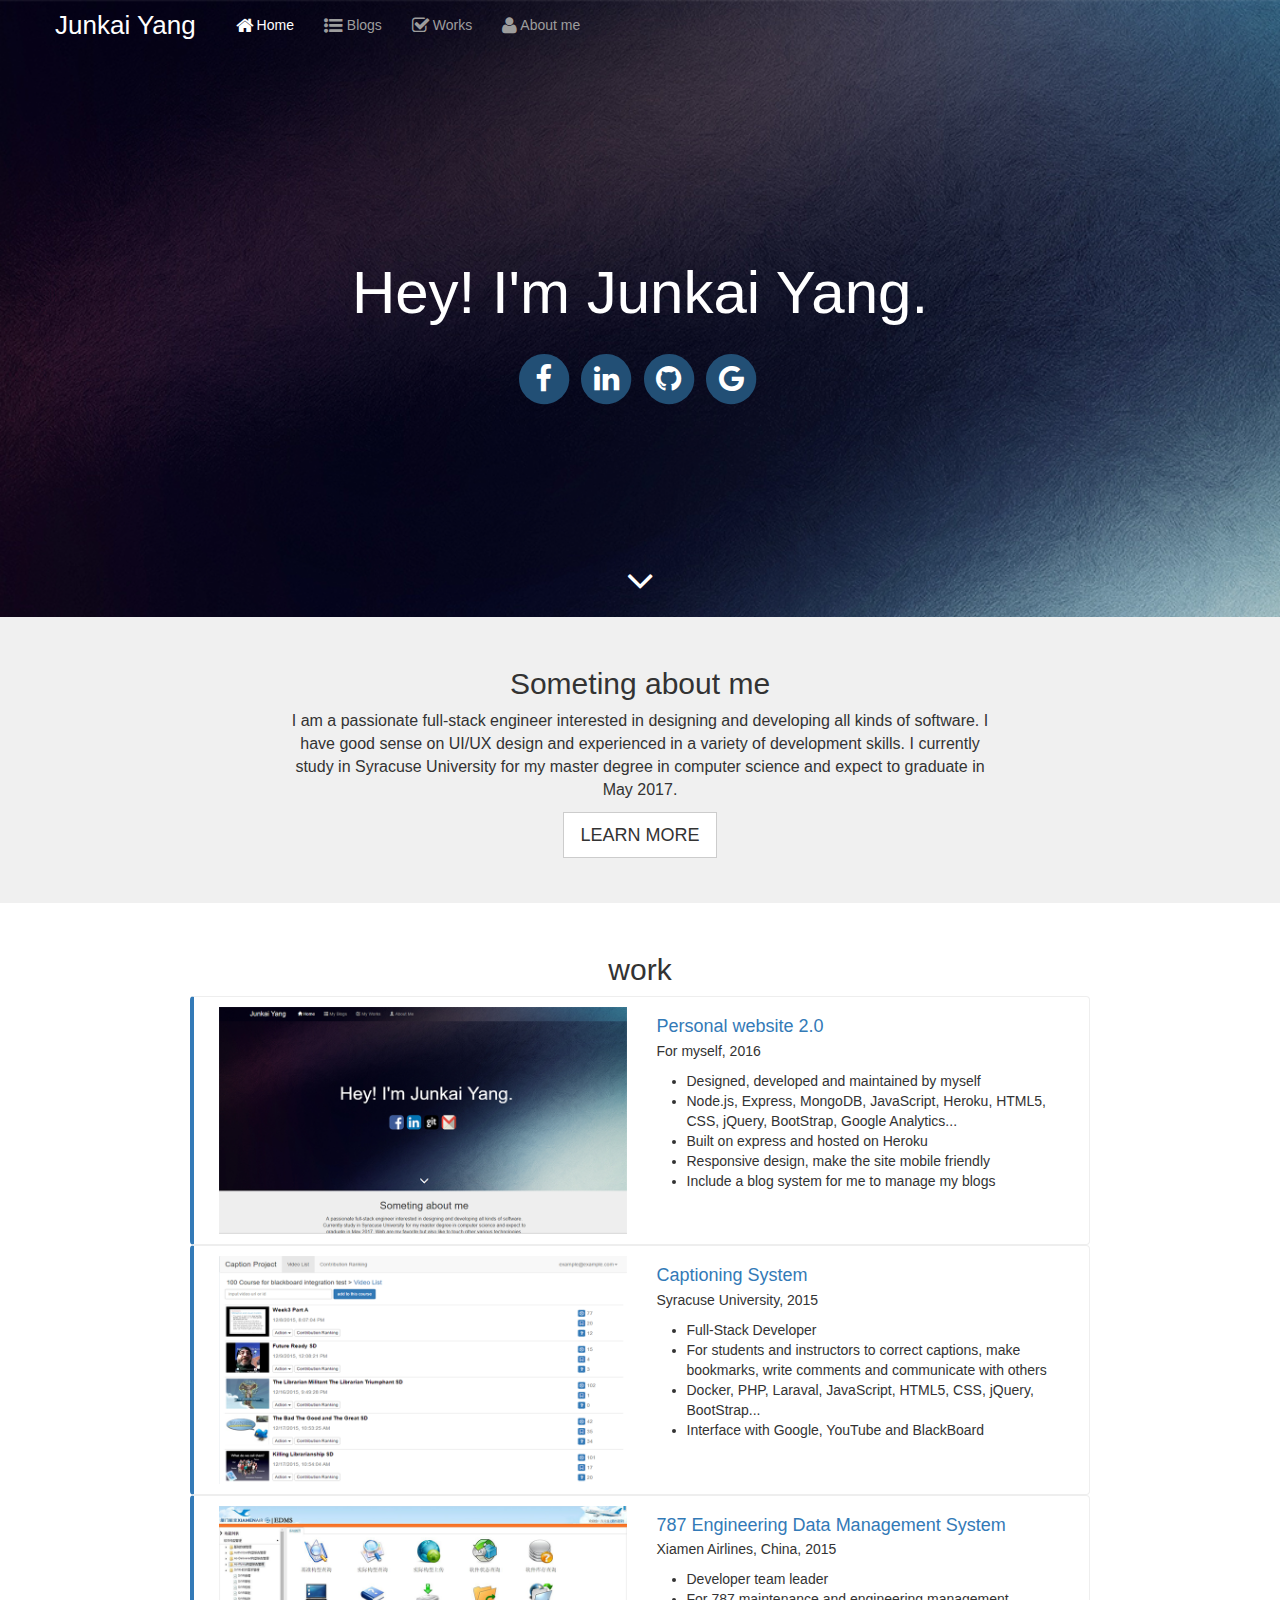
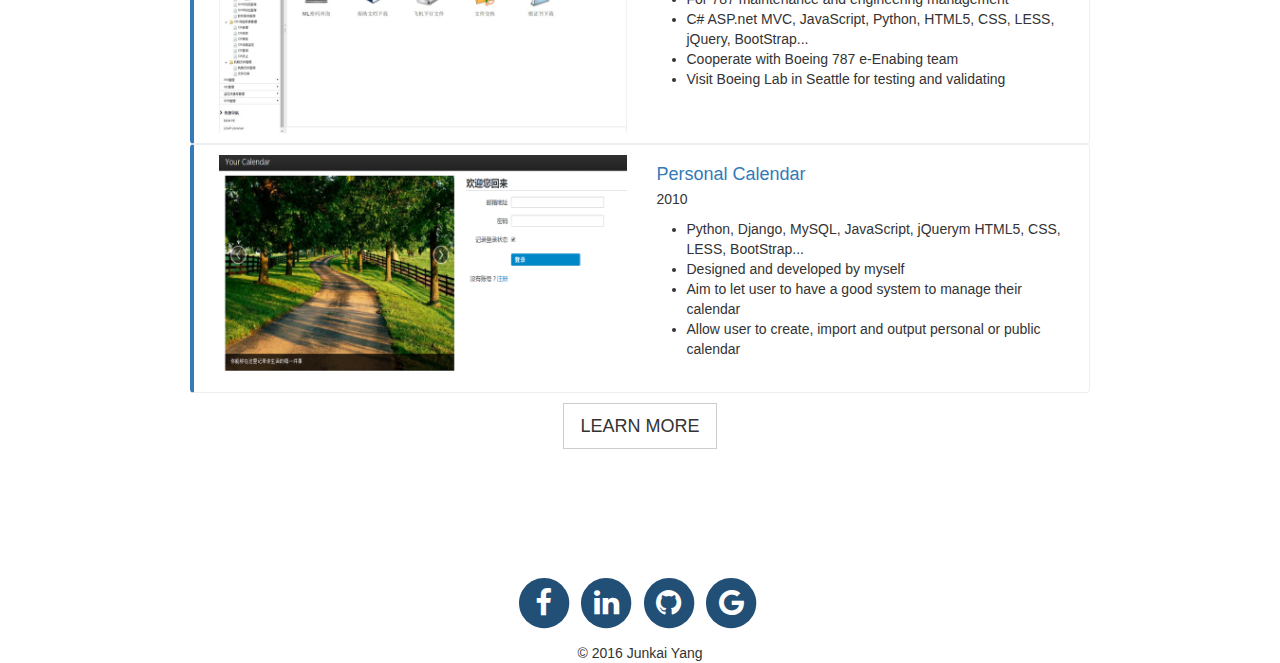
<file: index.html>
<!DOCTYPE HTML>
<html>
<head>
  <meta charset="utf-8">
  
  <title>Junkai Yang</title>
  <meta name="author" content="Junkai Yang">
  
  
  <meta name="viewport" content="width=device-width, initial-scale=1, maximum-scale=1">

  
  <meta property="og:site_name" content="Junkai Yang"/>

  
    <meta property="og:image" content="undefined"/>
  

  <link href="/favicon.png" rel="icon">
  <link rel="alternate" href="/atom.xml" title="Junkai Yang" type="application/atom+xml">
  <link rel="stylesheet" href="/css/style.css" media="screen" type="text/css">

  <link rel="stylesheet" href="/css/font-awesome.min.css" media="screen" type="text/css">
  <link rel="stylesheet" href="/bootstrap-3.3.6-dist/css/bootstrap.min.css" media="screen" type="text/css">

  <!--[if lt IE 9]><script src="//html5shiv.googlecode.com/svn/trunk/html5.js"></script><![endif]-->
  

</head>


<body>
  <header id="header">
    <nav id="top-nav" class="navbar navbar-default navbar-inverse">
    <div class="container-fluid inner">
        <div class="navbar-header">
            <button type="button" data-toggle="collapse" data-target="#top-nav-items" class="navbar-toggle collapsed"><span class="sr-only"></span><span class="icon-bar"></span><span class="icon-bar"></span><span class="icon-bar"></span>
            </button><a href="#" class="navbar-brand">Junkai Yang</a>
        </div>
        <div id="top-nav-items" class="collapse navbar-collapse">
            <ul class="nav navbar-nav">
                
                  
                  <li class="active" >
                    <a href="/">
                    <i class="fa fa-lg fa-home "></i>
                    Home
                    </a>
                  </li>
                
                  
                  <li class="" >
                    <a href="/blogs">
                    <i class="fa fa-lg fa-list-ul "></i>
                    Blogs
                    </a>
                  </li>
                
                  
                  <li class="" >
                    <a href="/works">
                    <i class="fa fa-lg fa-check-square-o "></i>
                    Works
                    </a>
                  </li>
                
                  
                  <li class="" >
                    <a href="/about">
                    <i class="fa fa-lg fa-user "></i>
                    About me
                    </a>
                  </li>
                
            </ul>
        </div>
    </div>
</nav>
    
    <div id="contact-info-wrapper">
      <p id="my-name">Hey! I'm Junkai Yang.</p>
      
      <div id="social-wrapper">
        <ul class="social list-inline">
    <li>
    <a href="https://www.facebook.com/profile.php?id=100003043347203&fref=nf&pnref=story" target="_blank">
        <span class="icon-wrapper fa-stack fa-lg">
            <i class="fa fa-circle fa-stack-2x"></i>
            <i class="fa fa-facebook fa-stack-1x fa-inverse"></i>
        </span>
    </a>
    </li>
    <li>
    <a href="https://www.linkedin.com/in/junkai-yang-51468b73" target="_blank">
        <span class="icon-wrapper fa-stack fa-lg">
            <i class="fa fa-circle fa-stack-2x"></i>
            <i class="fa fa-linkedin fa-stack-1x fa-inverse"></i>
        </span>
    </a>
    </li>

    <li>
    <a href="https://github.com/cyfloel0516" target="_blank">
        <span class="icon-wrapper fa-stack fa-lg">
            <i class="fa fa-circle fa-stack-2x"></i>
            <i class="fa fa-github fa-stack-1x fa-inverse"></i>
        </span>
    </a>
    </li>

    <li>
    <a href="mailto:cyfloel0516@gmail.com" target="_blank">
        <span class="icon-wrapper fa-stack fa-lg">
            <i class="fa fa-circle fa-stack-2x"></i>
            <i class="fa fa-google fa-stack-1x fa-inverse"></i>
        </span>
    </a>
    </li>
</ul>
      </div>
    
      <div id="more-wrapper">
        <i class="fa fa-angle-down" aria-hidden="true"></i>
      </div>
    </div>
  </header>

  <div id="intro-container" class="block-container block-container-gray">
    <div class="inner">
      <div class="content-wrapper">
          <h2 class="content-title">Someting about me</h2>
          <p class="content-text">
          I am a passionate full-stack engineer interested in designing and developing all kinds of software. I have good sense on UI/UX design and experienced in a variety of development skills. I currently study in Syracuse University for my master degree in computer science and expect to graduate in May 2017.
          </p>
          <div class="content-learn-more">
            <a href="/aboutme" class="btn btn-default btn-lg">LEARN MORE</a>
          </div>
        </div>
    </div>
  </div>

  <div id="work-container" class="block-container">
    <div  class="inner">
    <div class="content-wrapper">
        <h2 class="content-title">work</h2>
        <div class="work-wrapper">
           
            
              <div class="work row">
    <div class="work-image-wrapper col-md-6"><img src="/works/images/personal_website_2_screenshot.png" class="work-image">
        <a href="/works/personal_website_2.html" class="seemore"></a>
    </div>
    <div class="work-content-wrapper col-md-6">
        <h4 class="work-title"><a href="/works/personal_website_2.html">Personal website 2.0</a></h4>
        <p class="work-subtitle">For myself, 2016</p>
        <ul>
            
            <li>Designed, developed and maintained by myself</li>
            
            <li>Node.js, Express, MongoDB, JavaScript, Heroku, HTML5, CSS, jQuery, BootStrap, Google Analytics...</li>
            
            <li>Built on express and hosted on Heroku</li>
            
            <li>Responsive design, make the site mobile friendly</li>
            
            <li>Include a blog system for me to manage my blogs</li>
            
        </ul>
    </div>
</div>

            
            
            
              <div class="work row">
    <div class="work-image-wrapper col-md-6"><img src="/works/images/captioning_screenshot.png" class="work-image">
        <a href="/works/captioning.html" class="seemore"></a>
    </div>
    <div class="work-content-wrapper col-md-6">
        <h4 class="work-title"><a href="/works/captioning.html">Captioning System</a></h4>
        <p class="work-subtitle">Syracuse University, 2015</p>
        <ul>
            
            <li>Full-Stack Developer</li>
            
            <li>For students and instructors to correct captions, make bookmarks, write comments and communicate with others</li>
            
            <li>Docker, PHP, Laraval, JavaScript, HTML5, CSS, jQuery, BootStrap...</li>
            
            <li>Interface with Google, YouTube and BlackBoard</li>
            
        </ul>
    </div>
</div>

            
            
            
              <div class="work row">
    <div class="work-image-wrapper col-md-6"><img src="/works/images/edms_screenshot.png" class="work-image">
        <a href="/works/edms.html" class="seemore"></a>
    </div>
    <div class="work-content-wrapper col-md-6">
        <h4 class="work-title"><a href="/works/edms.html">787 Engineering Data Management System</a></h4>
        <p class="work-subtitle">Xiamen Airlines, China, 2015</p>
        <ul>
            
            <li>Developer team leader</li>
            
            <li>For 787 maintenance and engineering management</li>
            
            <li>C# ASP.net MVC, JavaScript, Python, HTML5, CSS, LESS, jQuery, BootStrap...</li>
            
            <li>Cooperate with Boeing 787 e-Enabing team</li>
            
            <li>Visit Boeing Lab in Seattle for testing and validating</li>
            
        </ul>
    </div>
</div>

            
            
            
            
            
              <div class="work row">
    <div class="work-image-wrapper col-md-6"><img src="/works/images/calendar_screenshot.png" class="work-image">
        <a href="/works/calendar.html" class="seemore"></a>
    </div>
    <div class="work-content-wrapper col-md-6">
        <h4 class="work-title"><a href="/works/calendar.html">Personal Calendar</a></h4>
        <p class="work-subtitle">2010</p>
        <ul>
            
            <li>Python, Django, MySQL, JavaScript, jQuerym HTML5, CSS, LESS, BootStrap...</li>
            
            <li>Designed and developed by myself</li>
            
            <li>Aim to let user to have a good system to manage their calendar</li>
            
            <li>Allow user to create, import and output personal or public calendar</li>
            
        </ul>
    </div>
</div>

            
            
        </div>
        <div class="content-learn-more"><a href="/works" class="btn btn-default btn-lg">LEARN MORE</a>
        </div>
    </div>
  </div>
  
</div>

    
  <footer id="footer" class="inner">
<div class="footer-wrapper">
  <ul class="social list-inline">
    <li>
    <a href="https://www.facebook.com/profile.php?id=100003043347203&fref=nf&pnref=story" target="_blank">
        <span class="icon-wrapper fa-stack fa-lg">
            <i class="fa fa-circle fa-stack-2x"></i>
            <i class="fa fa-facebook fa-stack-1x fa-inverse"></i>
        </span>
    </a>
    </li>
    <li>
    <a href="https://www.linkedin.com/in/junkai-yang-51468b73" target="_blank">
        <span class="icon-wrapper fa-stack fa-lg">
            <i class="fa fa-circle fa-stack-2x"></i>
            <i class="fa fa-linkedin fa-stack-1x fa-inverse"></i>
        </span>
    </a>
    </li>

    <li>
    <a href="https://github.com/cyfloel0516" target="_blank">
        <span class="icon-wrapper fa-stack fa-lg">
            <i class="fa fa-circle fa-stack-2x"></i>
            <i class="fa fa-github fa-stack-1x fa-inverse"></i>
        </span>
    </a>
    </li>

    <li>
    <a href="mailto:cyfloel0516@gmail.com" target="_blank">
        <span class="icon-wrapper fa-stack fa-lg">
            <i class="fa fa-circle fa-stack-2x"></i>
            <i class="fa fa-google fa-stack-1x fa-inverse"></i>
        </span>
    </a>
    </li>
</ul>
  
  &copy; 2016 Junkai Yang
  
</div></footer>
  <script src="//ajax.googleapis.com/ajax/libs/jquery/2.0.3/jquery.min.js"></script>

<script src="/bootstrap-3.3.6-dist/js/bootstrap.min.js"></script>

<script src="/js/jquery.imagesloaded.min.js"></script>
<script src="/js/gallery.js"></script>




<link rel="stylesheet" href="/fancybox/jquery.fancybox.css" media="screen" type="text/css">
<script src="/fancybox/jquery.fancybox.pack.js"></script>
<script type="text/javascript">
(function($){
  $('.fancybox').fancybox();
})(jQuery);
</script>

</body>
</html>

<!--

  <article class="post">
  
  <div class="post-content">
    <header>
      
        <div class="icon"></div>
        <time datetime="2016-06-18T02:56:28.000Z"><a href="/2016/06/17/test/">2016-06-17</a></time>
      
      
  
    <h1 class="title"><a href="/2016/06/17/test/">test</a></h1>
  

    </header>
    <div class="entry">
      
        
      
    </div>
    <footer>
      
        
        
      
      <div class="clearfix"></div>
    </footer>
  </div>
</article>




  <article class="post">
  
  <div class="post-content">
    <header>
      
        <div class="icon"></div>
        <time datetime="2016-06-18T02:01:47.296Z"><a href="/2016/06/17/hello-world/">2016-06-17</a></time>
      
      
  
    <h1 class="title"><a href="/2016/06/17/hello-world/">Hello World</a></h1>
  

    </header>
    <div class="entry">
      
        <p>Welcome to <a href="https://hexo.io/" target="_blank" rel="external">Hexo</a>! This is your very first post. Check <a href="https://hexo.io/docs/" target="_blank" rel="external">documentation</a> for more info. If you get any problems when using Hexo, you can find the answer in <a href="https://hexo.io/docs/troubleshooting.html" target="_blank" rel="external">troubleshooting</a> or you can ask me on <a href="https://github.com/hexojs/hexo/issues" target="_blank" rel="external">GitHub</a>.</p>
<h2 id="Quick-Start"><a href="#Quick-Start" class="headerlink" title="Quick Start"></a>Quick Start</h2><h3 id="Create-a-new-post"><a href="#Create-a-new-post" class="headerlink" title="Create a new post"></a>Create a new post</h3><figure class="highlight bash"><table><tr><td class="gutter"><pre><span class="line">1</span><br></pre></td><td class="code"><pre><span class="line">$ hexo new <span class="string">"My New Post"</span></span><br></pre></td></tr></table></figure>
<p>More info: <a href="https://hexo.io/docs/writing.html" target="_blank" rel="external">Writing</a></p>
<h3 id="Run-server"><a href="#Run-server" class="headerlink" title="Run server"></a>Run server</h3><figure class="highlight bash"><table><tr><td class="gutter"><pre><span class="line">1</span><br></pre></td><td class="code"><pre><span class="line">$ hexo server</span><br></pre></td></tr></table></figure>
<p>More info: <a href="https://hexo.io/docs/server.html" target="_blank" rel="external">Server</a></p>
<h3 id="Generate-static-files"><a href="#Generate-static-files" class="headerlink" title="Generate static files"></a>Generate static files</h3><figure class="highlight bash"><table><tr><td class="gutter"><pre><span class="line">1</span><br></pre></td><td class="code"><pre><span class="line">$ hexo generate</span><br></pre></td></tr></table></figure>
<p>More info: <a href="https://hexo.io/docs/generating.html" target="_blank" rel="external">Generating</a></p>
<h3 id="Deploy-to-remote-sites"><a href="#Deploy-to-remote-sites" class="headerlink" title="Deploy to remote sites"></a>Deploy to remote sites</h3><figure class="highlight bash"><table><tr><td class="gutter"><pre><span class="line">1</span><br></pre></td><td class="code"><pre><span class="line">$ hexo deploy</span><br></pre></td></tr></table></figure>
<p>More info: <a href="https://hexo.io/docs/deployment.html" target="_blank" rel="external">Deployment</a></p>

      
    </div>
    <footer>
      
        
        
      
      <div class="clearfix"></div>
    </footer>
  </div>
</article>





<nav id="pagination">
  
  
  <div class="clearfix"></div>
</nav>
-->
</file>
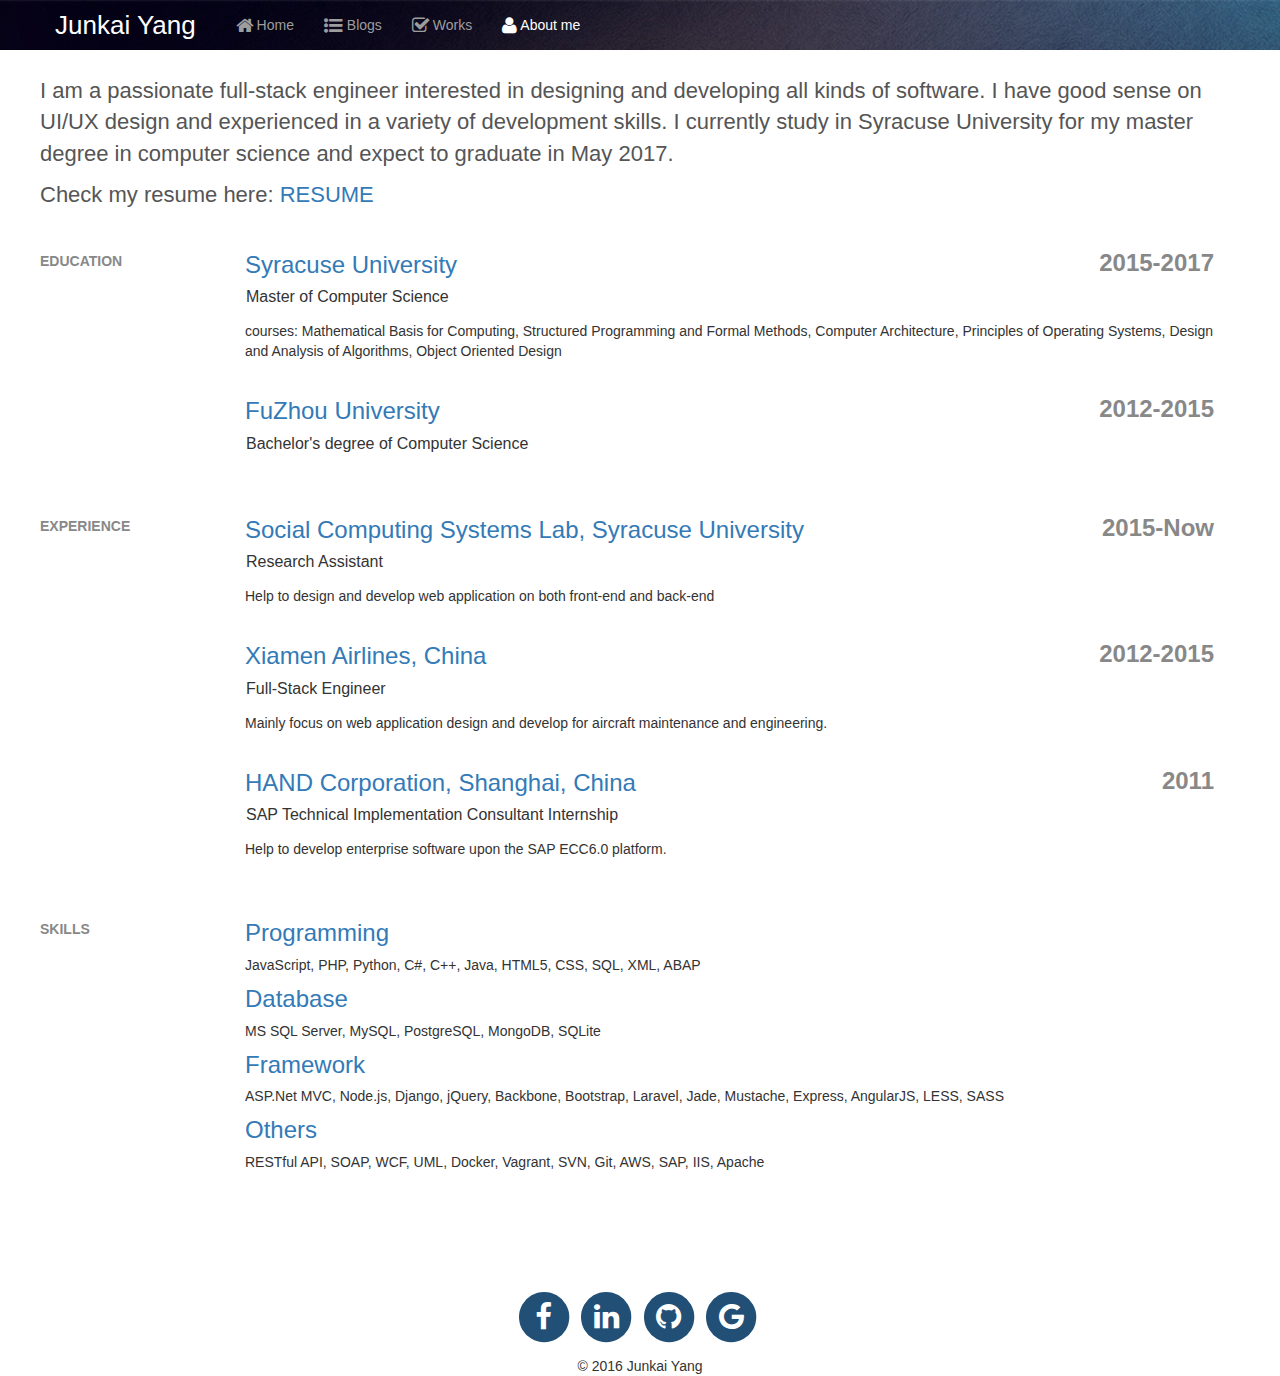
<file: about/index.html>
<!DOCTYPE HTML>
<html>
<head>
  <meta charset="utf-8">
  
  <title>about | Junkai Yang</title>
  <meta name="author" content="Junkai Yang">
  
  
  <meta name="viewport" content="width=device-width, initial-scale=1, maximum-scale=1">

  <meta property="og:title" content="about"/>
  <meta property="og:site_name" content="Junkai Yang"/>

  
    <meta property="og:image" content="undefined"/>
  

  <link href="/favicon.png" rel="icon">
  <link rel="alternate" href="/atom.xml" title="Junkai Yang" type="application/atom+xml">
  <link rel="stylesheet" href="/css/style.css" media="screen" type="text/css">

  <link rel="stylesheet" href="/css/font-awesome.min.css" media="screen" type="text/css">
  <link rel="stylesheet" href="/bootstrap-3.3.6-dist/css/bootstrap.min.css" media="screen" type="text/css">

  <!--[if lt IE 9]><script src="//html5shiv.googlecode.com/svn/trunk/html5.js"></script><![endif]-->
  

</head>


<body>
  <header id="header">
    <nav id="top-nav" class="navbar navbar-default navbar-inverse">
    <div class="container-fluid inner">
        <div class="navbar-header">
            <button type="button" data-toggle="collapse" data-target="#top-nav-items" class="navbar-toggle collapsed"><span class="sr-only"></span><span class="icon-bar"></span><span class="icon-bar"></span><span class="icon-bar"></span>
            </button><a href="#" class="navbar-brand">Junkai Yang</a>
        </div>
        <div id="top-nav-items" class="collapse navbar-collapse">
            <ul class="nav navbar-nav">
                
                  
                  <li class="" >
                    <a href="/">
                    <i class="fa fa-lg fa-home "></i>
                    Home
                    </a>
                  </li>
                
                  
                  <li class="" >
                    <a href="/blogs">
                    <i class="fa fa-lg fa-list-ul "></i>
                    Blogs
                    </a>
                  </li>
                
                  
                  <li class="" >
                    <a href="/works">
                    <i class="fa fa-lg fa-check-square-o "></i>
                    Works
                    </a>
                  </li>
                
                  
                  <li class="active" >
                    <a href="/about">
                    <i class="fa fa-lg fa-user "></i>
                    About me
                    </a>
                  </li>
                
            </ul>
        </div>
    </div>
</nav>
  </header>
  <div id="content" class="inner">
    <div id="main-container">
      


<div id="introduction">
    <p>I am a passionate full-stack engineer interested in designing and developing all kinds of software. I have good sense on UI/UX design and experienced in a variety of development skills. I currently study in Syracuse University for my master degree in computer science and expect to graduate in May 2017.</p>

    <p>Check my resume here: <a target="_blank" href="/about/Resume-JunkaiYang.pdf" class="contact-link">RESUME</a></p>
</div>


<div class="row content-section">
    <div class="col-md-2">
        <p class="section-title">EDUCATION</p>
    </div>

    <div class="col-md-10">
        
            <div class="education-record record">
                <p class="record-title"><span class="record-name">Syracuse University</span><span class="pull-right record-time">2015-2017</span>
                </p>
                <p class="record-note">Master of Computer Science</p>
                <p class="record-text">courses: Mathematical Basis for Computing, Structured Programming and Formal Methods, Computer Architecture, Principles of Operating Systems, Design and Analysis of Algorithms, Object Oriented Design</p>
            </div>
        
            <div class="education-record record">
                <p class="record-title"><span class="record-name">FuZhou University</span><span class="pull-right record-time">2012-2015</span>
                </p>
                <p class="record-note">Bachelor's degree of Computer Science</p>
                <p class="record-text"></p>
            </div>
        
    </div>
</div>

<div class="row content-section">
    <div class="col-md-2">
        <p class="section-title">EXPERIENCE</p>
    </div>
    <div class="col-md-10">
        
        <div class="education-record record">
            <p class="record-title"><span class="record-name">Social Computing Systems Lab, Syracuse University</span><span class="pull-right record-time">2015-Now</span>
            </p>
            <p class="record-note">Research Assistant</p>
            <p class="record-text">Help to design and develop web application on both front-end and back-end</p>
        </div>
        
        <div class="education-record record">
            <p class="record-title"><span class="record-name">Xiamen Airlines, China</span><span class="pull-right record-time">2012-2015</span>
            </p>
            <p class="record-note">Full-Stack Engineer</p>
            <p class="record-text">Mainly focus on web application design and develop for aircraft maintenance and engineering.</p>
        </div>
        
        <div class="education-record record">
            <p class="record-title"><span class="record-name">HAND Corporation, Shanghai, China</span><span class="pull-right record-time">2011</span>
            </p>
            <p class="record-note">SAP Technical Implementation Consultant Internship</p>
            <p class="record-text">Help to develop enterprise software upon the SAP ECC6.0 platform.</p>
        </div>
        
    </div>
</div>


<div class="row content-section">
    <div class="col-md-2">
        <p class="section-title">SKILLS</p>
    </div>
    <div class="col-md-10">
        <div class="education-record record">
            
            <p class="record-title"><span class="record-name">Programming</span></p>
            <p class="record-text">JavaScript, PHP, Python, C#, C++, Java, HTML5, CSS, SQL, XML, ABAP</p>
            
            <p class="record-title"><span class="record-name">Database</span></p>
            <p class="record-text">MS SQL Server, MySQL, PostgreSQL, MongoDB, SQLite</p>
            
            <p class="record-title"><span class="record-name">Framework</span></p>
            <p class="record-text">ASP.Net MVC, Node.js, Django, jQuery, Backbone, Bootstrap, Laravel, Jade, Mustache, Express, AngularJS, LESS, SASS</p>
            
            <p class="record-title"><span class="record-name">Others</span></p>
            <p class="record-text">RESTful API, SOAP, WCF, UML, Docker, Vagrant, SVN, Git, AWS, SAP, IIS, Apache</p>
            
        </div>
    </div>
</div>
    </div>
  </div>
  <footer id="footer" class="inner">
<div class="footer-wrapper">
  <ul class="social list-inline">
    <li>
    <a href="https://www.facebook.com/profile.php?id=100003043347203&fref=nf&pnref=story" target="_blank">
        <span class="icon-wrapper fa-stack fa-lg">
            <i class="fa fa-circle fa-stack-2x"></i>
            <i class="fa fa-facebook fa-stack-1x fa-inverse"></i>
        </span>
    </a>
    </li>
    <li>
    <a href="https://www.linkedin.com/in/junkai-yang-51468b73" target="_blank">
        <span class="icon-wrapper fa-stack fa-lg">
            <i class="fa fa-circle fa-stack-2x"></i>
            <i class="fa fa-linkedin fa-stack-1x fa-inverse"></i>
        </span>
    </a>
    </li>

    <li>
    <a href="https://github.com/cyfloel0516" target="_blank">
        <span class="icon-wrapper fa-stack fa-lg">
            <i class="fa fa-circle fa-stack-2x"></i>
            <i class="fa fa-github fa-stack-1x fa-inverse"></i>
        </span>
    </a>
    </li>

    <li>
    <a href="mailto:cyfloel0516@gmail.com" target="_blank">
        <span class="icon-wrapper fa-stack fa-lg">
            <i class="fa fa-circle fa-stack-2x"></i>
            <i class="fa fa-google fa-stack-1x fa-inverse"></i>
        </span>
    </a>
    </li>
</ul>
  
  &copy; 2016 Junkai Yang
  
</div></footer>
  <script src="//ajax.googleapis.com/ajax/libs/jquery/2.0.3/jquery.min.js"></script>

<script src="/bootstrap-3.3.6-dist/js/bootstrap.min.js"></script>

<script src="/js/jquery.imagesloaded.min.js"></script>
<script src="/js/gallery.js"></script>




<link rel="stylesheet" href="/fancybox/jquery.fancybox.css" media="screen" type="text/css">
<script src="/fancybox/jquery.fancybox.pack.js"></script>
<script type="text/javascript">
(function($){
  $('.fancybox').fancybox();
})(jQuery);
</script>

</body>
</html>
</file>
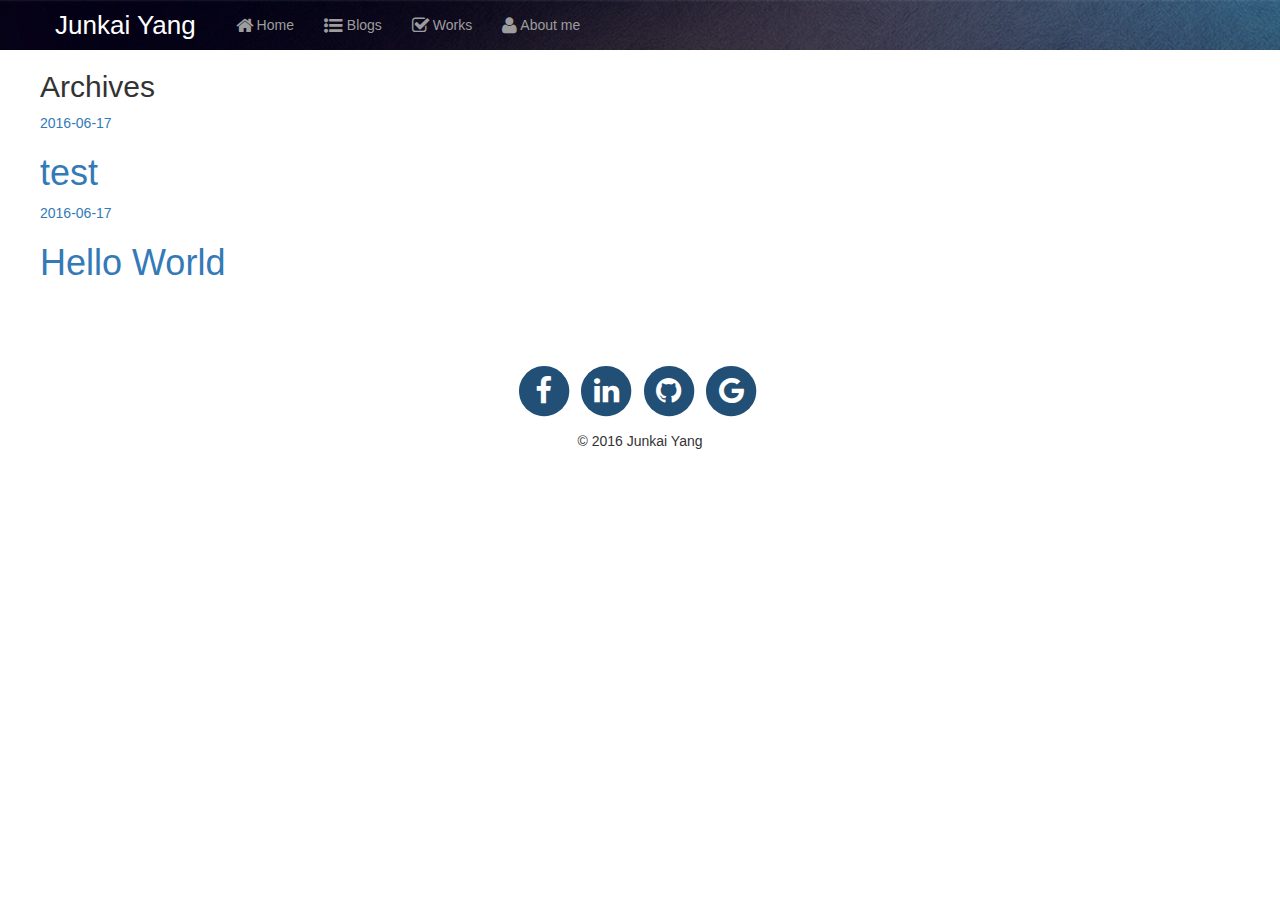
<file: blogs/index.html>
<!DOCTYPE HTML>
<html>
<head>
  <meta charset="utf-8">
  
  <title>Archives | Junkai Yang</title>
  <meta name="author" content="Junkai Yang">
  
  
  <meta name="viewport" content="width=device-width, initial-scale=1, maximum-scale=1">

  
  <meta property="og:site_name" content="Junkai Yang"/>

  
    <meta property="og:image" content="undefined"/>
  

  <link href="/favicon.png" rel="icon">
  <link rel="alternate" href="/atom.xml" title="Junkai Yang" type="application/atom+xml">
  <link rel="stylesheet" href="/css/style.css" media="screen" type="text/css">

  <link rel="stylesheet" href="/css/font-awesome.min.css" media="screen" type="text/css">
  <link rel="stylesheet" href="/bootstrap-3.3.6-dist/css/bootstrap.min.css" media="screen" type="text/css">

  <!--[if lt IE 9]><script src="//html5shiv.googlecode.com/svn/trunk/html5.js"></script><![endif]-->
  

</head>


<body>
  <header id="header">
    <nav id="top-nav" class="navbar navbar-default navbar-inverse">
    <div class="container-fluid inner">
        <div class="navbar-header">
            <button type="button" data-toggle="collapse" data-target="#top-nav-items" class="navbar-toggle collapsed"><span class="sr-only"></span><span class="icon-bar"></span><span class="icon-bar"></span><span class="icon-bar"></span>
            </button><a href="#" class="navbar-brand">Junkai Yang</a>
        </div>
        <div id="top-nav-items" class="collapse navbar-collapse">
            <ul class="nav navbar-nav">
                
                  
                  <li class="" >
                    <a href="/">
                    <i class="fa fa-lg fa-home "></i>
                    Home
                    </a>
                  </li>
                
                  
                  <li class="" >
                    <a href="/blogs">
                    <i class="fa fa-lg fa-list-ul "></i>
                    Blogs
                    </a>
                  </li>
                
                  
                  <li class="" >
                    <a href="/works">
                    <i class="fa fa-lg fa-check-square-o "></i>
                    Works
                    </a>
                  </li>
                
                  
                  <li class="" >
                    <a href="/about">
                    <i class="fa fa-lg fa-user "></i>
                    About me
                    </a>
                  </li>
                
            </ul>
        </div>
    </div>
</nav>
  </header>
  <div id="content" class="inner">
    <div id="main-container">
      
<h2 class="archive-title">Archives</h2>


  <div class="archive">
    
      <article class="post">
        <div class="post-content">
          <header>
            <div class="icon"></div>
            <time datetime="2016-06-18T02:56:28.000Z"><a href="/2016/06/17/test/">2016-06-17</a></time>
            
              <h1 class="title"><a href="/2016/06/17/test/">test</a></h1>
            
          </header>
        </div>
      </article>
    
      <article class="post">
        <div class="post-content">
          <header>
            <div class="icon"></div>
            <time datetime="2016-06-18T02:01:47.296Z"><a href="/2016/06/17/hello-world/">2016-06-17</a></time>
            
              <h1 class="title"><a href="/2016/06/17/hello-world/">Hello World</a></h1>
            
          </header>
        </div>
      </article>
    
  </div>

    </div>
  </div>
  <footer id="footer" class="inner">
<div class="footer-wrapper">
  <ul class="social list-inline">
    <li>
    <a href="https://www.facebook.com/profile.php?id=100003043347203&fref=nf&pnref=story" target="_blank">
        <span class="icon-wrapper fa-stack fa-lg">
            <i class="fa fa-circle fa-stack-2x"></i>
            <i class="fa fa-facebook fa-stack-1x fa-inverse"></i>
        </span>
    </a>
    </li>
    <li>
    <a href="https://www.linkedin.com/in/junkai-yang-51468b73" target="_blank">
        <span class="icon-wrapper fa-stack fa-lg">
            <i class="fa fa-circle fa-stack-2x"></i>
            <i class="fa fa-linkedin fa-stack-1x fa-inverse"></i>
        </span>
    </a>
    </li>

    <li>
    <a href="https://github.com/cyfloel0516" target="_blank">
        <span class="icon-wrapper fa-stack fa-lg">
            <i class="fa fa-circle fa-stack-2x"></i>
            <i class="fa fa-github fa-stack-1x fa-inverse"></i>
        </span>
    </a>
    </li>

    <li>
    <a href="mailto:cyfloel0516@gmail.com" target="_blank">
        <span class="icon-wrapper fa-stack fa-lg">
            <i class="fa fa-circle fa-stack-2x"></i>
            <i class="fa fa-google fa-stack-1x fa-inverse"></i>
        </span>
    </a>
    </li>
</ul>
  
  &copy; 2016 Junkai Yang
  
</div></footer>
  <script src="//ajax.googleapis.com/ajax/libs/jquery/2.0.3/jquery.min.js"></script>

<script src="/bootstrap-3.3.6-dist/js/bootstrap.min.js"></script>

<script src="/js/jquery.imagesloaded.min.js"></script>
<script src="/js/gallery.js"></script>




<link rel="stylesheet" href="/fancybox/jquery.fancybox.css" media="screen" type="text/css">
<script src="/fancybox/jquery.fancybox.pack.js"></script>
<script type="text/javascript">
(function($){
  $('.fancybox').fancybox();
})(jQuery);
</script>

</body>
</html>
</file>
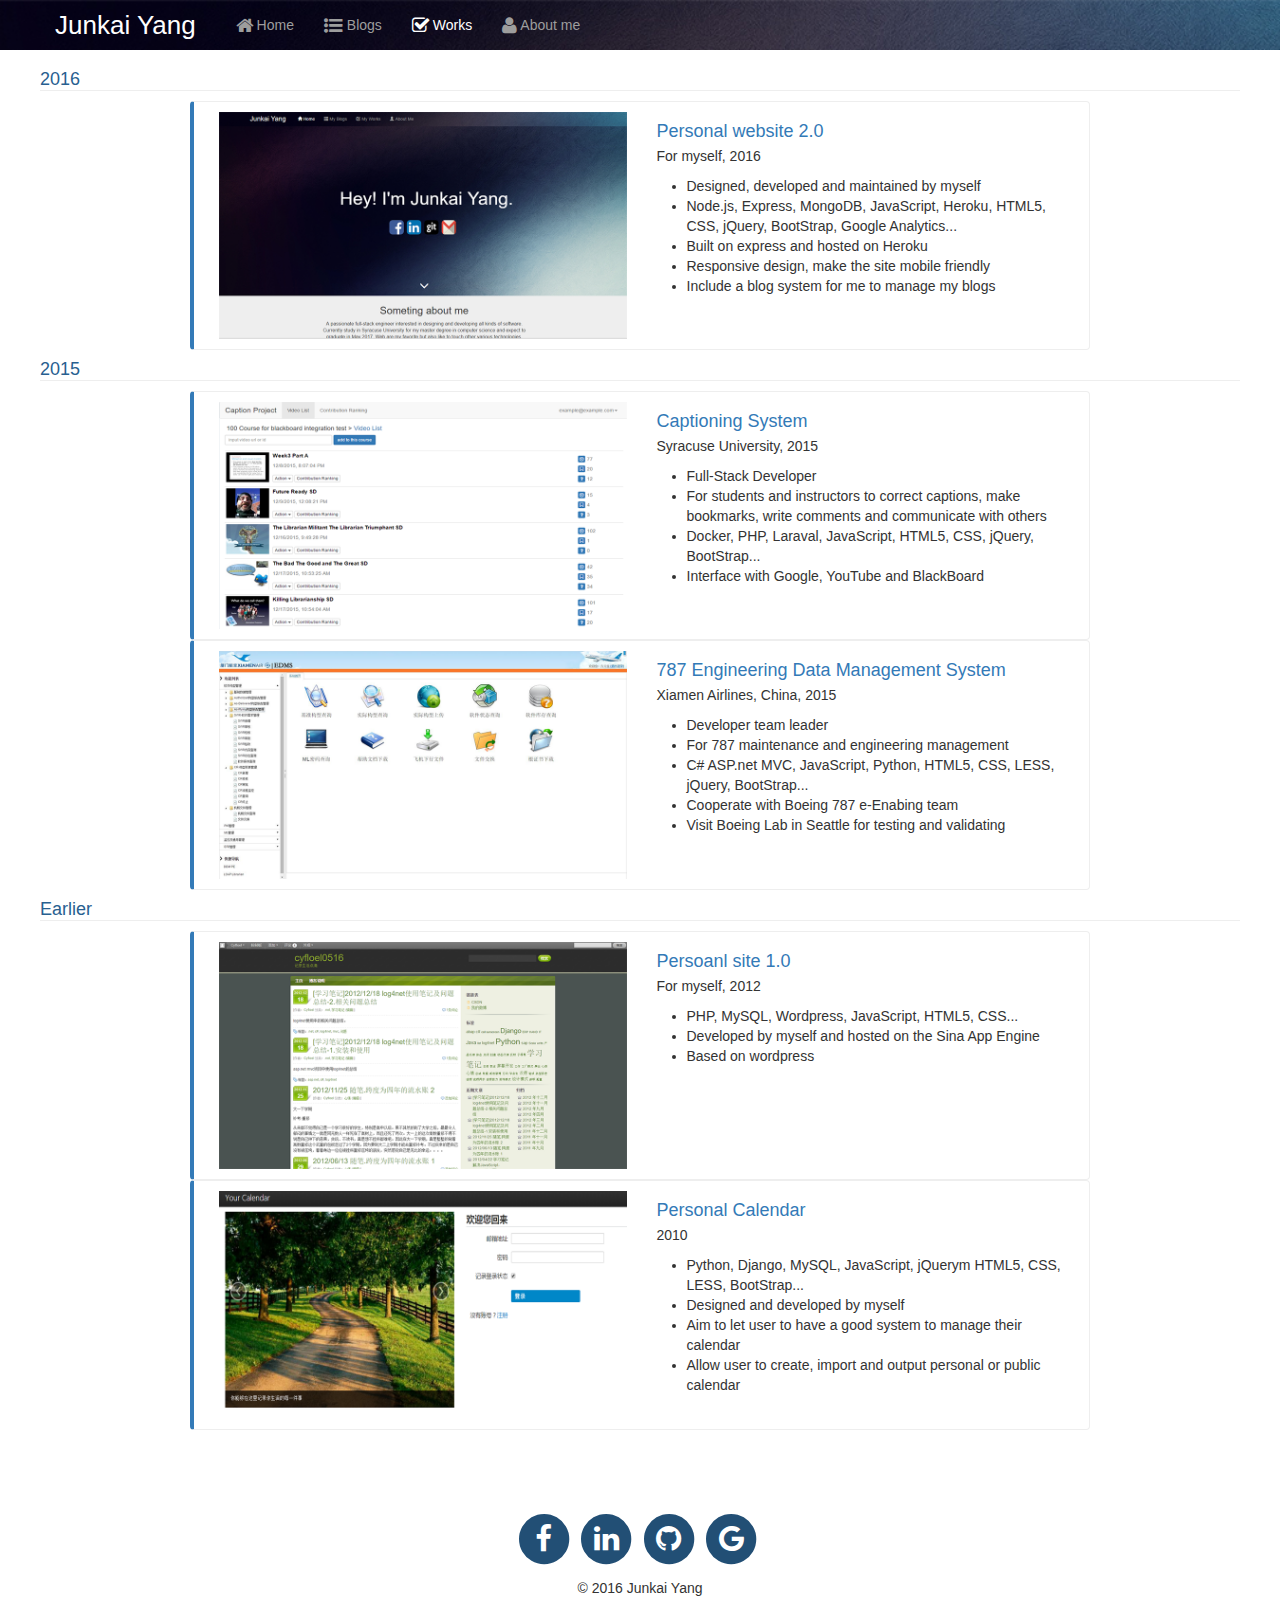
<file: works/index.html>
<!DOCTYPE HTML>
<html>
<head>
  <meta charset="utf-8">
  
  <title>works | Junkai Yang</title>
  <meta name="author" content="Junkai Yang">
  
  
  <meta name="viewport" content="width=device-width, initial-scale=1, maximum-scale=1">

  <meta property="og:title" content="works"/>
  <meta property="og:site_name" content="Junkai Yang"/>

  
    <meta property="og:image" content="undefined"/>
  

  <link href="/favicon.png" rel="icon">
  <link rel="alternate" href="/atom.xml" title="Junkai Yang" type="application/atom+xml">
  <link rel="stylesheet" href="/css/style.css" media="screen" type="text/css">

  <link rel="stylesheet" href="/css/font-awesome.min.css" media="screen" type="text/css">
  <link rel="stylesheet" href="/bootstrap-3.3.6-dist/css/bootstrap.min.css" media="screen" type="text/css">

  <!--[if lt IE 9]><script src="//html5shiv.googlecode.com/svn/trunk/html5.js"></script><![endif]-->
  

</head>


<body>
  <header id="header">
    <nav id="top-nav" class="navbar navbar-default navbar-inverse">
    <div class="container-fluid inner">
        <div class="navbar-header">
            <button type="button" data-toggle="collapse" data-target="#top-nav-items" class="navbar-toggle collapsed"><span class="sr-only"></span><span class="icon-bar"></span><span class="icon-bar"></span><span class="icon-bar"></span>
            </button><a href="#" class="navbar-brand">Junkai Yang</a>
        </div>
        <div id="top-nav-items" class="collapse navbar-collapse">
            <ul class="nav navbar-nav">
                
                  
                  <li class="" >
                    <a href="/">
                    <i class="fa fa-lg fa-home "></i>
                    Home
                    </a>
                  </li>
                
                  
                  <li class="" >
                    <a href="/blogs">
                    <i class="fa fa-lg fa-list-ul "></i>
                    Blogs
                    </a>
                  </li>
                
                  
                  <li class="active" >
                    <a href="/works">
                    <i class="fa fa-lg fa-check-square-o "></i>
                    Works
                    </a>
                  </li>
                
                  
                  <li class="" >
                    <a href="/about">
                    <i class="fa fa-lg fa-user "></i>
                    About me
                    </a>
                  </li>
                
            </ul>
        </div>
    </div>
</nav>
  </header>
  <div id="content" class="inner">
    <div id="main-container">
      



    
    
        <div class="year-wrapper"><h4>2016</h4></div>

        
            <div class="work row">
    <div class="work-image-wrapper col-md-6"><img src="/works/images/personal_website_2_screenshot.png" class="work-image">
        <a href="/works/personal_website_2.html" class="seemore"></a>
    </div>
    <div class="work-content-wrapper col-md-6">
        <h4 class="work-title"><a href="/works/personal_website_2.html">Personal website 2.0</a></h4>
        <p class="work-subtitle">For myself, 2016</p>
        <ul>
            
            <li>Designed, developed and maintained by myself</li>
            
            <li>Node.js, Express, MongoDB, JavaScript, Heroku, HTML5, CSS, jQuery, BootStrap, Google Analytics...</li>
            
            <li>Built on express and hosted on Heroku</li>
            
            <li>Responsive design, make the site mobile friendly</li>
            
            <li>Include a blog system for me to manage my blogs</li>
            
        </ul>
    </div>
</div>

        

    

    
    
        <div class="year-wrapper"><h4>2015</h4></div>

        
            <div class="work row">
    <div class="work-image-wrapper col-md-6"><img src="/works/images/captioning_screenshot.png" class="work-image">
        <a href="/works/captioning.html" class="seemore"></a>
    </div>
    <div class="work-content-wrapper col-md-6">
        <h4 class="work-title"><a href="/works/captioning.html">Captioning System</a></h4>
        <p class="work-subtitle">Syracuse University, 2015</p>
        <ul>
            
            <li>Full-Stack Developer</li>
            
            <li>For students and instructors to correct captions, make bookmarks, write comments and communicate with others</li>
            
            <li>Docker, PHP, Laraval, JavaScript, HTML5, CSS, jQuery, BootStrap...</li>
            
            <li>Interface with Google, YouTube and BlackBoard</li>
            
        </ul>
    </div>
</div>

        
            <div class="work row">
    <div class="work-image-wrapper col-md-6"><img src="/works/images/edms_screenshot.png" class="work-image">
        <a href="/works/edms.html" class="seemore"></a>
    </div>
    <div class="work-content-wrapper col-md-6">
        <h4 class="work-title"><a href="/works/edms.html">787 Engineering Data Management System</a></h4>
        <p class="work-subtitle">Xiamen Airlines, China, 2015</p>
        <ul>
            
            <li>Developer team leader</li>
            
            <li>For 787 maintenance and engineering management</li>
            
            <li>C# ASP.net MVC, JavaScript, Python, HTML5, CSS, LESS, jQuery, BootStrap...</li>
            
            <li>Cooperate with Boeing 787 e-Enabing team</li>
            
            <li>Visit Boeing Lab in Seattle for testing and validating</li>
            
        </ul>
    </div>
</div>

        

    

    
    
        <div class="year-wrapper"><h4>Earlier</h4></div>

        
            <div class="work row">
    <div class="work-image-wrapper col-md-6"><img src="/works/images/personal_website_1_screenshot.png" class="work-image">
        <a href="/works/personal_website_1.html" class="seemore"></a>
    </div>
    <div class="work-content-wrapper col-md-6">
        <h4 class="work-title"><a href="/works/personal_website_1.html">Persoanl site 1.0</a></h4>
        <p class="work-subtitle">For myself, 2012</p>
        <ul>
            
            <li>PHP, MySQL, Wordpress, JavaScript, HTML5, CSS...</li>
            
            <li>Developed by myself and hosted on the Sina App Engine</li>
            
            <li>Based on wordpress</li>
            
        </ul>
    </div>
</div>

        
            <div class="work row">
    <div class="work-image-wrapper col-md-6"><img src="/works/images/calendar_screenshot.png" class="work-image">
        <a href="/works/calendar.html" class="seemore"></a>
    </div>
    <div class="work-content-wrapper col-md-6">
        <h4 class="work-title"><a href="/works/calendar.html">Personal Calendar</a></h4>
        <p class="work-subtitle">2010</p>
        <ul>
            
            <li>Python, Django, MySQL, JavaScript, jQuerym HTML5, CSS, LESS, BootStrap...</li>
            
            <li>Designed and developed by myself</li>
            
            <li>Aim to let user to have a good system to manage their calendar</li>
            
            <li>Allow user to create, import and output personal or public calendar</li>
            
        </ul>
    </div>
</div>

        

    

    </div>
  </div>
  <footer id="footer" class="inner">
<div class="footer-wrapper">
  <ul class="social list-inline">
    <li>
    <a href="https://www.facebook.com/profile.php?id=100003043347203&fref=nf&pnref=story" target="_blank">
        <span class="icon-wrapper fa-stack fa-lg">
            <i class="fa fa-circle fa-stack-2x"></i>
            <i class="fa fa-facebook fa-stack-1x fa-inverse"></i>
        </span>
    </a>
    </li>
    <li>
    <a href="https://www.linkedin.com/in/junkai-yang-51468b73" target="_blank">
        <span class="icon-wrapper fa-stack fa-lg">
            <i class="fa fa-circle fa-stack-2x"></i>
            <i class="fa fa-linkedin fa-stack-1x fa-inverse"></i>
        </span>
    </a>
    </li>

    <li>
    <a href="https://github.com/cyfloel0516" target="_blank">
        <span class="icon-wrapper fa-stack fa-lg">
            <i class="fa fa-circle fa-stack-2x"></i>
            <i class="fa fa-github fa-stack-1x fa-inverse"></i>
        </span>
    </a>
    </li>

    <li>
    <a href="mailto:cyfloel0516@gmail.com" target="_blank">
        <span class="icon-wrapper fa-stack fa-lg">
            <i class="fa fa-circle fa-stack-2x"></i>
            <i class="fa fa-google fa-stack-1x fa-inverse"></i>
        </span>
    </a>
    </li>
</ul>
  
  &copy; 2016 Junkai Yang
  
</div></footer>
  <script src="//ajax.googleapis.com/ajax/libs/jquery/2.0.3/jquery.min.js"></script>

<script src="/bootstrap-3.3.6-dist/js/bootstrap.min.js"></script>

<script src="/js/jquery.imagesloaded.min.js"></script>
<script src="/js/gallery.js"></script>




<link rel="stylesheet" href="/fancybox/jquery.fancybox.css" media="screen" type="text/css">
<script src="/fancybox/jquery.fancybox.pack.js"></script>
<script type="text/javascript">
(function($){
  $('.fancybox').fancybox();
})(jQuery);
</script>

</body>
</html>
</file>
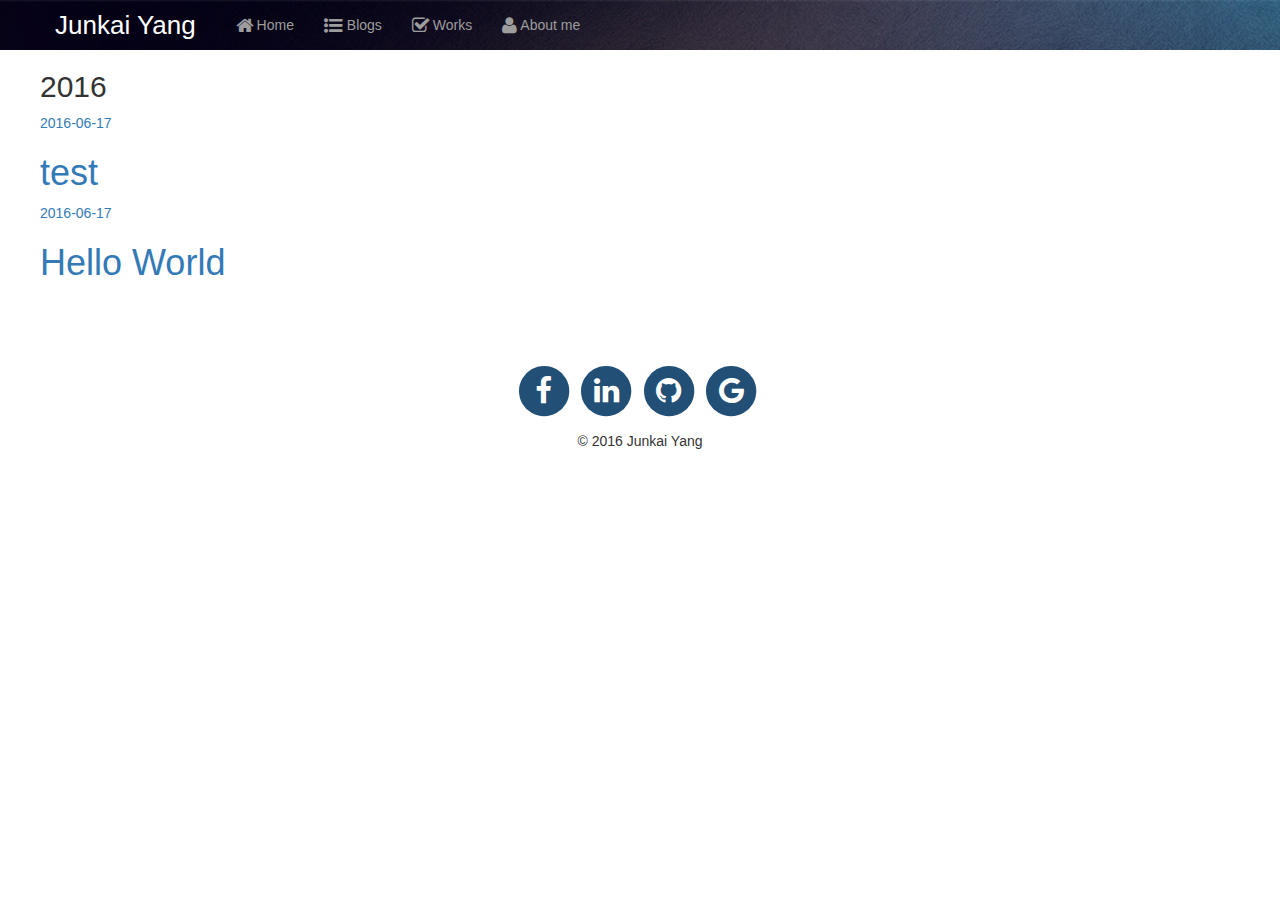
<file: blogs/2016/index.html>
<!DOCTYPE HTML>
<html>
<head>
  <meta charset="utf-8">
  
  <title>Archives: 2016 | Junkai Yang</title>
  <meta name="author" content="Junkai Yang">
  
  
  <meta name="viewport" content="width=device-width, initial-scale=1, maximum-scale=1">

  
  <meta property="og:site_name" content="Junkai Yang"/>

  
    <meta property="og:image" content="undefined"/>
  

  <link href="/favicon.png" rel="icon">
  <link rel="alternate" href="/atom.xml" title="Junkai Yang" type="application/atom+xml">
  <link rel="stylesheet" href="/css/style.css" media="screen" type="text/css">

  <link rel="stylesheet" href="/css/font-awesome.min.css" media="screen" type="text/css">
  <link rel="stylesheet" href="/bootstrap-3.3.6-dist/css/bootstrap.min.css" media="screen" type="text/css">

  <!--[if lt IE 9]><script src="//html5shiv.googlecode.com/svn/trunk/html5.js"></script><![endif]-->
  

</head>


<body>
  <header id="header">
    <nav id="top-nav" class="navbar navbar-default navbar-inverse">
    <div class="container-fluid inner">
        <div class="navbar-header">
            <button type="button" data-toggle="collapse" data-target="#top-nav-items" class="navbar-toggle collapsed"><span class="sr-only"></span><span class="icon-bar"></span><span class="icon-bar"></span><span class="icon-bar"></span>
            </button><a href="#" class="navbar-brand">Junkai Yang</a>
        </div>
        <div id="top-nav-items" class="collapse navbar-collapse">
            <ul class="nav navbar-nav">
                
                  
                  <li class="" >
                    <a href="/">
                    <i class="fa fa-lg fa-home "></i>
                    Home
                    </a>
                  </li>
                
                  
                  <li class="" >
                    <a href="/blogs">
                    <i class="fa fa-lg fa-list-ul "></i>
                    Blogs
                    </a>
                  </li>
                
                  
                  <li class="" >
                    <a href="/works">
                    <i class="fa fa-lg fa-check-square-o "></i>
                    Works
                    </a>
                  </li>
                
                  
                  <li class="" >
                    <a href="/about">
                    <i class="fa fa-lg fa-user "></i>
                    About me
                    </a>
                  </li>
                
            </ul>
        </div>
    </div>
</nav>
  </header>
  <div id="content" class="inner">
    <div id="main-container">
      
<h2 class="archive-title">2016</h2>


  <div class="archive">
    
      <article class="post">
        <div class="post-content">
          <header>
            <div class="icon"></div>
            <time datetime="2016-06-18T02:56:28.000Z"><a href="/2016/06/17/test/">2016-06-17</a></time>
            
              <h1 class="title"><a href="/2016/06/17/test/">test</a></h1>
            
          </header>
        </div>
      </article>
    
      <article class="post">
        <div class="post-content">
          <header>
            <div class="icon"></div>
            <time datetime="2016-06-18T02:01:47.296Z"><a href="/2016/06/17/hello-world/">2016-06-17</a></time>
            
              <h1 class="title"><a href="/2016/06/17/hello-world/">Hello World</a></h1>
            
          </header>
        </div>
      </article>
    
  </div>

    </div>
  </div>
  <footer id="footer" class="inner">
<div class="footer-wrapper">
  <ul class="social list-inline">
    <li>
    <a href="https://www.facebook.com/profile.php?id=100003043347203&fref=nf&pnref=story" target="_blank">
        <span class="icon-wrapper fa-stack fa-lg">
            <i class="fa fa-circle fa-stack-2x"></i>
            <i class="fa fa-facebook fa-stack-1x fa-inverse"></i>
        </span>
    </a>
    </li>
    <li>
    <a href="https://www.linkedin.com/in/junkai-yang-51468b73" target="_blank">
        <span class="icon-wrapper fa-stack fa-lg">
            <i class="fa fa-circle fa-stack-2x"></i>
            <i class="fa fa-linkedin fa-stack-1x fa-inverse"></i>
        </span>
    </a>
    </li>

    <li>
    <a href="https://github.com/cyfloel0516" target="_blank">
        <span class="icon-wrapper fa-stack fa-lg">
            <i class="fa fa-circle fa-stack-2x"></i>
            <i class="fa fa-github fa-stack-1x fa-inverse"></i>
        </span>
    </a>
    </li>

    <li>
    <a href="mailto:cyfloel0516@gmail.com" target="_blank">
        <span class="icon-wrapper fa-stack fa-lg">
            <i class="fa fa-circle fa-stack-2x"></i>
            <i class="fa fa-google fa-stack-1x fa-inverse"></i>
        </span>
    </a>
    </li>
</ul>
  
  &copy; 2016 Junkai Yang
  
</div></footer>
  <script src="//ajax.googleapis.com/ajax/libs/jquery/2.0.3/jquery.min.js"></script>

<script src="/bootstrap-3.3.6-dist/js/bootstrap.min.js"></script>

<script src="/js/jquery.imagesloaded.min.js"></script>
<script src="/js/gallery.js"></script>




<link rel="stylesheet" href="/fancybox/jquery.fancybox.css" media="screen" type="text/css">
<script src="/fancybox/jquery.fancybox.pack.js"></script>
<script type="text/javascript">
(function($){
  $('.fancybox').fancybox();
})(jQuery);
</script>

</body>
</html>
</file>
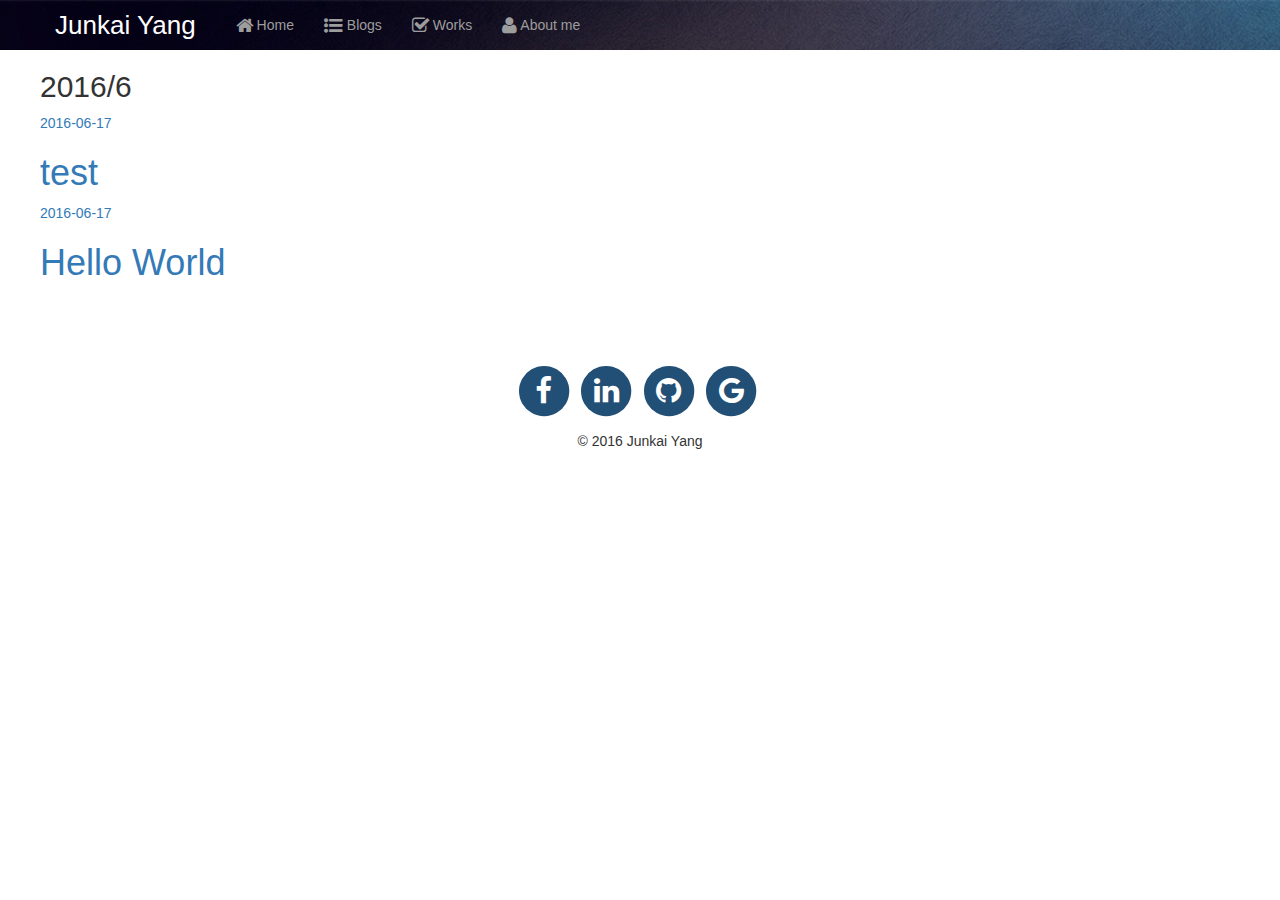
<file: blogs/2016/06/index.html>
<!DOCTYPE HTML>
<html>
<head>
  <meta charset="utf-8">
  
  <title>Archives: 2016/6 | Junkai Yang</title>
  <meta name="author" content="Junkai Yang">
  
  
  <meta name="viewport" content="width=device-width, initial-scale=1, maximum-scale=1">

  
  <meta property="og:site_name" content="Junkai Yang"/>

  
    <meta property="og:image" content="undefined"/>
  

  <link href="/favicon.png" rel="icon">
  <link rel="alternate" href="/atom.xml" title="Junkai Yang" type="application/atom+xml">
  <link rel="stylesheet" href="/css/style.css" media="screen" type="text/css">

  <link rel="stylesheet" href="/css/font-awesome.min.css" media="screen" type="text/css">
  <link rel="stylesheet" href="/bootstrap-3.3.6-dist/css/bootstrap.min.css" media="screen" type="text/css">

  <!--[if lt IE 9]><script src="//html5shiv.googlecode.com/svn/trunk/html5.js"></script><![endif]-->
  

</head>


<body>
  <header id="header">
    <nav id="top-nav" class="navbar navbar-default navbar-inverse">
    <div class="container-fluid inner">
        <div class="navbar-header">
            <button type="button" data-toggle="collapse" data-target="#top-nav-items" class="navbar-toggle collapsed"><span class="sr-only"></span><span class="icon-bar"></span><span class="icon-bar"></span><span class="icon-bar"></span>
            </button><a href="#" class="navbar-brand">Junkai Yang</a>
        </div>
        <div id="top-nav-items" class="collapse navbar-collapse">
            <ul class="nav navbar-nav">
                
                  
                  <li class="" >
                    <a href="/">
                    <i class="fa fa-lg fa-home "></i>
                    Home
                    </a>
                  </li>
                
                  
                  <li class="" >
                    <a href="/blogs">
                    <i class="fa fa-lg fa-list-ul "></i>
                    Blogs
                    </a>
                  </li>
                
                  
                  <li class="" >
                    <a href="/works">
                    <i class="fa fa-lg fa-check-square-o "></i>
                    Works
                    </a>
                  </li>
                
                  
                  <li class="" >
                    <a href="/about">
                    <i class="fa fa-lg fa-user "></i>
                    About me
                    </a>
                  </li>
                
            </ul>
        </div>
    </div>
</nav>
  </header>
  <div id="content" class="inner">
    <div id="main-container">
      
<h2 class="archive-title">2016/6</h2>


  <div class="archive">
    
      <article class="post">
        <div class="post-content">
          <header>
            <div class="icon"></div>
            <time datetime="2016-06-18T02:56:28.000Z"><a href="/2016/06/17/test/">2016-06-17</a></time>
            
              <h1 class="title"><a href="/2016/06/17/test/">test</a></h1>
            
          </header>
        </div>
      </article>
    
      <article class="post">
        <div class="post-content">
          <header>
            <div class="icon"></div>
            <time datetime="2016-06-18T02:01:47.296Z"><a href="/2016/06/17/hello-world/">2016-06-17</a></time>
            
              <h1 class="title"><a href="/2016/06/17/hello-world/">Hello World</a></h1>
            
          </header>
        </div>
      </article>
    
  </div>

    </div>
  </div>
  <footer id="footer" class="inner">
<div class="footer-wrapper">
  <ul class="social list-inline">
    <li>
    <a href="https://www.facebook.com/profile.php?id=100003043347203&fref=nf&pnref=story" target="_blank">
        <span class="icon-wrapper fa-stack fa-lg">
            <i class="fa fa-circle fa-stack-2x"></i>
            <i class="fa fa-facebook fa-stack-1x fa-inverse"></i>
        </span>
    </a>
    </li>
    <li>
    <a href="https://www.linkedin.com/in/junkai-yang-51468b73" target="_blank">
        <span class="icon-wrapper fa-stack fa-lg">
            <i class="fa fa-circle fa-stack-2x"></i>
            <i class="fa fa-linkedin fa-stack-1x fa-inverse"></i>
        </span>
    </a>
    </li>

    <li>
    <a href="https://github.com/cyfloel0516" target="_blank">
        <span class="icon-wrapper fa-stack fa-lg">
            <i class="fa fa-circle fa-stack-2x"></i>
            <i class="fa fa-github fa-stack-1x fa-inverse"></i>
        </span>
    </a>
    </li>

    <li>
    <a href="mailto:cyfloel0516@gmail.com" target="_blank">
        <span class="icon-wrapper fa-stack fa-lg">
            <i class="fa fa-circle fa-stack-2x"></i>
            <i class="fa fa-google fa-stack-1x fa-inverse"></i>
        </span>
    </a>
    </li>
</ul>
  
  &copy; 2016 Junkai Yang
  
</div></footer>
  <script src="//ajax.googleapis.com/ajax/libs/jquery/2.0.3/jquery.min.js"></script>

<script src="/bootstrap-3.3.6-dist/js/bootstrap.min.js"></script>

<script src="/js/jquery.imagesloaded.min.js"></script>
<script src="/js/gallery.js"></script>




<link rel="stylesheet" href="/fancybox/jquery.fancybox.css" media="screen" type="text/css">
<script src="/fancybox/jquery.fancybox.pack.js"></script>
<script type="text/javascript">
(function($){
  $('.fancybox').fancybox();
})(jQuery);
</script>

</body>
</html>
</file>
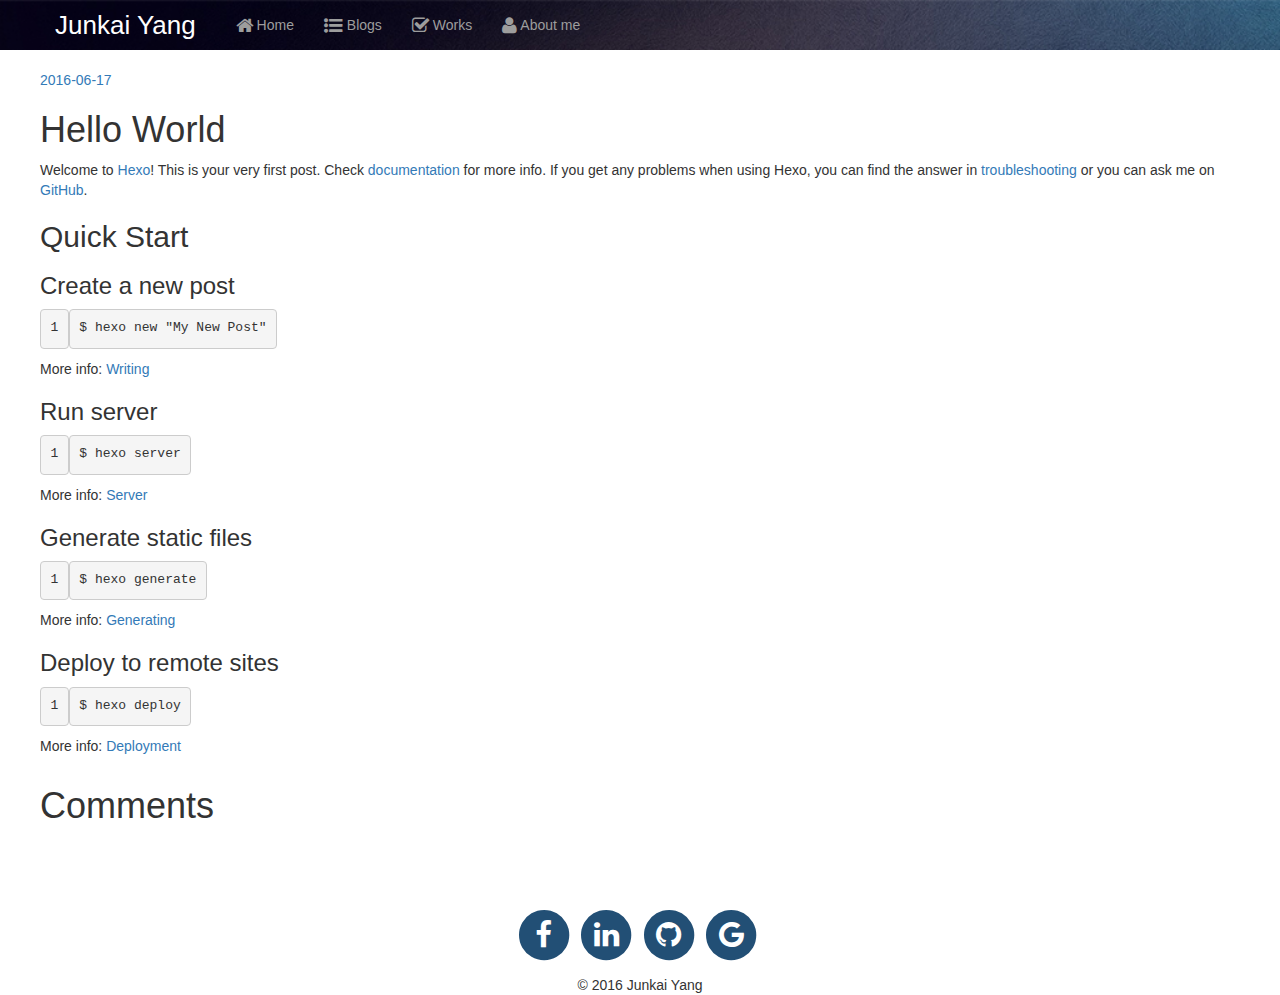
<file: 2016/06/17/hello-world/index.html>
<!DOCTYPE HTML>
<html>
<head>
  <meta charset="utf-8">
  
  <title>Hello World | Junkai Yang</title>
  <meta name="author" content="Junkai Yang">
  
  <meta name="description" content="Welcome to Hexo! This is your very first post. Check documentation for more info. If you get any problems when using Hexo, you can find the answer in ">
  
  
  <meta name="viewport" content="width=device-width, initial-scale=1, maximum-scale=1">

  <meta property="og:title" content="Hello World"/>
  <meta property="og:site_name" content="Junkai Yang"/>

  
    <meta property="og:image" content="undefined"/>
  

  <link href="/favicon.png" rel="icon">
  <link rel="alternate" href="/atom.xml" title="Junkai Yang" type="application/atom+xml">
  <link rel="stylesheet" href="/css/style.css" media="screen" type="text/css">

  <link rel="stylesheet" href="/css/font-awesome.min.css" media="screen" type="text/css">
  <link rel="stylesheet" href="/bootstrap-3.3.6-dist/css/bootstrap.min.css" media="screen" type="text/css">

  <!--[if lt IE 9]><script src="//html5shiv.googlecode.com/svn/trunk/html5.js"></script><![endif]-->
  

</head>


<body>
  <header id="header">
    <nav id="top-nav" class="navbar navbar-default navbar-inverse">
    <div class="container-fluid inner">
        <div class="navbar-header">
            <button type="button" data-toggle="collapse" data-target="#top-nav-items" class="navbar-toggle collapsed"><span class="sr-only"></span><span class="icon-bar"></span><span class="icon-bar"></span><span class="icon-bar"></span>
            </button><a href="#" class="navbar-brand">Junkai Yang</a>
        </div>
        <div id="top-nav-items" class="collapse navbar-collapse">
            <ul class="nav navbar-nav">
                
                  
                  <li class="" >
                    <a href="/">
                    <i class="fa fa-lg fa-home "></i>
                    Home
                    </a>
                  </li>
                
                  
                  <li class="" >
                    <a href="/blogs">
                    <i class="fa fa-lg fa-list-ul "></i>
                    Blogs
                    </a>
                  </li>
                
                  
                  <li class="" >
                    <a href="/works">
                    <i class="fa fa-lg fa-check-square-o "></i>
                    Works
                    </a>
                  </li>
                
                  
                  <li class="" >
                    <a href="/about">
                    <i class="fa fa-lg fa-user "></i>
                    About me
                    </a>
                  </li>
                
            </ul>
        </div>
    </div>
</nav>
  </header>
  <div id="content" class="inner">
    <div id="main-container">
      <article class="post">
  
  <div class="post-content">
    <header>
      
        <div class="icon"></div>
        <time datetime="2016-06-18T02:01:47.296Z"><a href="/2016/06/17/hello-world/">2016-06-17</a></time>
      
      
  
    <h1 class="title">Hello World</h1>
  

    </header>
    <div class="entry">
      
        <p>Welcome to <a href="https://hexo.io/" target="_blank" rel="external">Hexo</a>! This is your very first post. Check <a href="https://hexo.io/docs/" target="_blank" rel="external">documentation</a> for more info. If you get any problems when using Hexo, you can find the answer in <a href="https://hexo.io/docs/troubleshooting.html" target="_blank" rel="external">troubleshooting</a> or you can ask me on <a href="https://github.com/hexojs/hexo/issues" target="_blank" rel="external">GitHub</a>.</p>
<h2 id="Quick-Start"><a href="#Quick-Start" class="headerlink" title="Quick Start"></a>Quick Start</h2><h3 id="Create-a-new-post"><a href="#Create-a-new-post" class="headerlink" title="Create a new post"></a>Create a new post</h3><figure class="highlight bash"><table><tr><td class="gutter"><pre><span class="line">1</span><br></pre></td><td class="code"><pre><span class="line">$ hexo new <span class="string">"My New Post"</span></span><br></pre></td></tr></table></figure>
<p>More info: <a href="https://hexo.io/docs/writing.html" target="_blank" rel="external">Writing</a></p>
<h3 id="Run-server"><a href="#Run-server" class="headerlink" title="Run server"></a>Run server</h3><figure class="highlight bash"><table><tr><td class="gutter"><pre><span class="line">1</span><br></pre></td><td class="code"><pre><span class="line">$ hexo server</span><br></pre></td></tr></table></figure>
<p>More info: <a href="https://hexo.io/docs/server.html" target="_blank" rel="external">Server</a></p>
<h3 id="Generate-static-files"><a href="#Generate-static-files" class="headerlink" title="Generate static files"></a>Generate static files</h3><figure class="highlight bash"><table><tr><td class="gutter"><pre><span class="line">1</span><br></pre></td><td class="code"><pre><span class="line">$ hexo generate</span><br></pre></td></tr></table></figure>
<p>More info: <a href="https://hexo.io/docs/generating.html" target="_blank" rel="external">Generating</a></p>
<h3 id="Deploy-to-remote-sites"><a href="#Deploy-to-remote-sites" class="headerlink" title="Deploy to remote sites"></a>Deploy to remote sites</h3><figure class="highlight bash"><table><tr><td class="gutter"><pre><span class="line">1</span><br></pre></td><td class="code"><pre><span class="line">$ hexo deploy</span><br></pre></td></tr></table></figure>
<p>More info: <a href="https://hexo.io/docs/deployment.html" target="_blank" rel="external">Deployment</a></p>

      
    </div>
    <footer>
      
        
        
        
  <div class="addthis addthis_toolbox addthis_default_style">
    
      <a class="addthis_button_facebook_like" fb:like:layout="button_count"></a>
    
    
      <a class="addthis_button_tweet"></a>
    
    
      <a class="addthis_button_google_plusone" g:plusone:size="medium"></a>
    
    
      <a class="addthis_button_pinterest_pinit" pi:pinit:layout="horizontal"></a>
    
    <a class="addthis_counter addthis_pill_style"></a>
  </div>
  <script type="text/javascript" src="//s7.addthis.com/js/300/addthis_widget.js"></script>

      
      <div class="clearfix"></div>
    </footer>
  </div>
</article>


<section id="comment">
  <h1 class="title">Comments</h1>

  
      <div id="fb-root"></div>
<script>
  (function(d, s, id) {
    var js, fjs = d.getElementsByTagName(s)[0];
    if (d.getElementById(id)) return;
    js = d.createElement(s); js.id = id;
    js.src = "//connect.facebook.net/en_US/all.js#xfbml=1&appId=123456789012345";
    fjs.parentNode.insertBefore(js, fjs);
  }(document, 'script', 'facebook-jssdk'));
</script>

<div class="fb-comments" data-href="http://yoursite.com/2016/06/17/hello-world/index.html" data-num-posts="5" data-width="840" data-colorscheme="light"></div>
      
  
</section>


    </div>
  </div>
  <footer id="footer" class="inner">
<div class="footer-wrapper">
  <ul class="social list-inline">
    <li>
    <a href="https://www.facebook.com/profile.php?id=100003043347203&fref=nf&pnref=story" target="_blank">
        <span class="icon-wrapper fa-stack fa-lg">
            <i class="fa fa-circle fa-stack-2x"></i>
            <i class="fa fa-facebook fa-stack-1x fa-inverse"></i>
        </span>
    </a>
    </li>
    <li>
    <a href="https://www.linkedin.com/in/junkai-yang-51468b73" target="_blank">
        <span class="icon-wrapper fa-stack fa-lg">
            <i class="fa fa-circle fa-stack-2x"></i>
            <i class="fa fa-linkedin fa-stack-1x fa-inverse"></i>
        </span>
    </a>
    </li>

    <li>
    <a href="https://github.com/cyfloel0516" target="_blank">
        <span class="icon-wrapper fa-stack fa-lg">
            <i class="fa fa-circle fa-stack-2x"></i>
            <i class="fa fa-github fa-stack-1x fa-inverse"></i>
        </span>
    </a>
    </li>

    <li>
    <a href="mailto:cyfloel0516@gmail.com" target="_blank">
        <span class="icon-wrapper fa-stack fa-lg">
            <i class="fa fa-circle fa-stack-2x"></i>
            <i class="fa fa-google fa-stack-1x fa-inverse"></i>
        </span>
    </a>
    </li>
</ul>
  
  &copy; 2016 Junkai Yang
  
</div></footer>
  <script src="//ajax.googleapis.com/ajax/libs/jquery/2.0.3/jquery.min.js"></script>

<script src="/bootstrap-3.3.6-dist/js/bootstrap.min.js"></script>

<script src="/js/jquery.imagesloaded.min.js"></script>
<script src="/js/gallery.js"></script>




<link rel="stylesheet" href="/fancybox/jquery.fancybox.css" media="screen" type="text/css">
<script src="/fancybox/jquery.fancybox.pack.js"></script>
<script type="text/javascript">
(function($){
  $('.fancybox').fancybox();
})(jQuery);
</script>

</body>
</html>
</file>
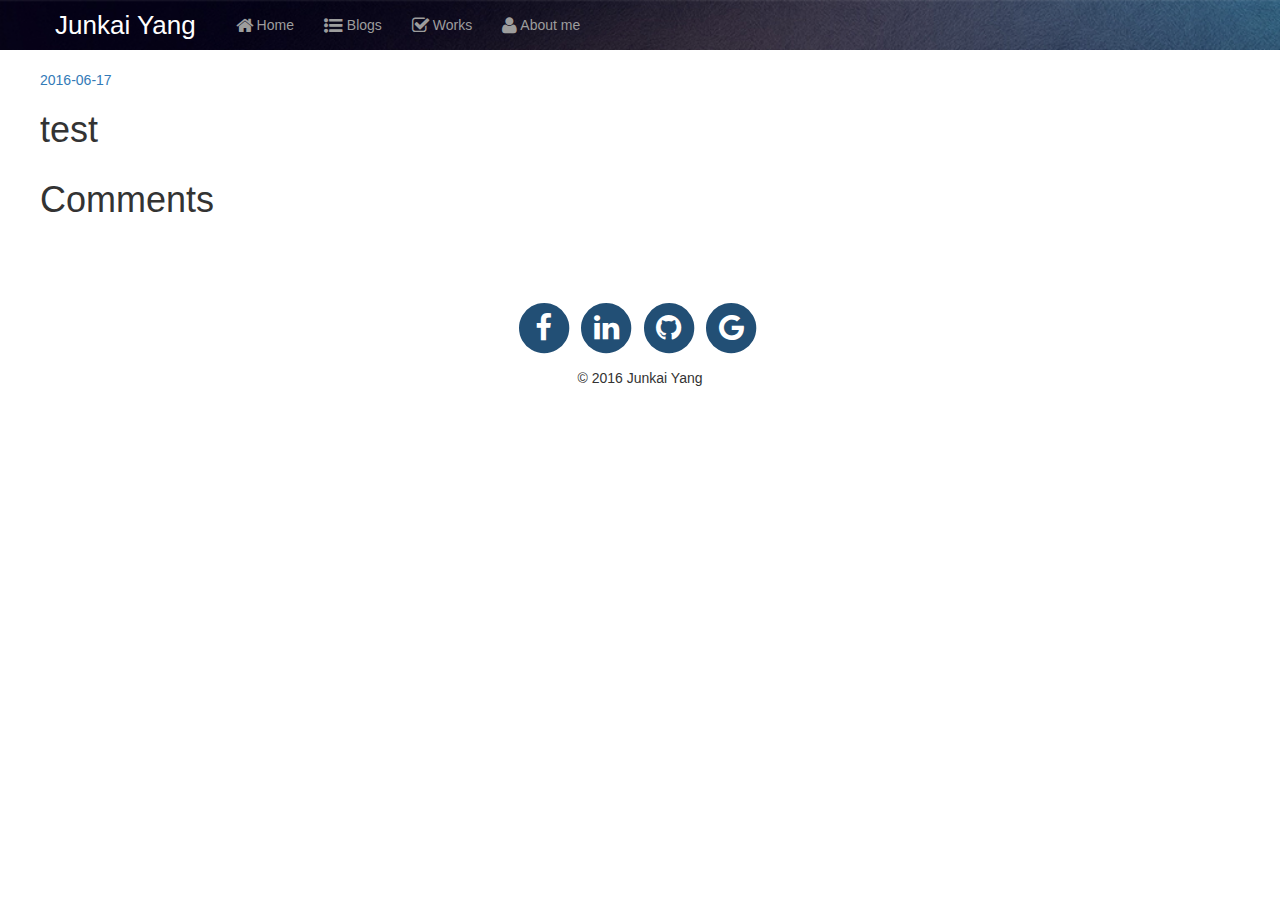
<file: 2016/06/17/test/index.html>
<!DOCTYPE HTML>
<html>
<head>
  <meta charset="utf-8">
  
  <title>test | Junkai Yang</title>
  <meta name="author" content="Junkai Yang">
  
  
  <meta name="viewport" content="width=device-width, initial-scale=1, maximum-scale=1">

  <meta property="og:title" content="test"/>
  <meta property="og:site_name" content="Junkai Yang"/>

  
    <meta property="og:image" content="undefined"/>
  

  <link href="/favicon.png" rel="icon">
  <link rel="alternate" href="/atom.xml" title="Junkai Yang" type="application/atom+xml">
  <link rel="stylesheet" href="/css/style.css" media="screen" type="text/css">

  <link rel="stylesheet" href="/css/font-awesome.min.css" media="screen" type="text/css">
  <link rel="stylesheet" href="/bootstrap-3.3.6-dist/css/bootstrap.min.css" media="screen" type="text/css">

  <!--[if lt IE 9]><script src="//html5shiv.googlecode.com/svn/trunk/html5.js"></script><![endif]-->
  

</head>


<body>
  <header id="header">
    <nav id="top-nav" class="navbar navbar-default navbar-inverse">
    <div class="container-fluid inner">
        <div class="navbar-header">
            <button type="button" data-toggle="collapse" data-target="#top-nav-items" class="navbar-toggle collapsed"><span class="sr-only"></span><span class="icon-bar"></span><span class="icon-bar"></span><span class="icon-bar"></span>
            </button><a href="#" class="navbar-brand">Junkai Yang</a>
        </div>
        <div id="top-nav-items" class="collapse navbar-collapse">
            <ul class="nav navbar-nav">
                
                  
                  <li class="" >
                    <a href="/">
                    <i class="fa fa-lg fa-home "></i>
                    Home
                    </a>
                  </li>
                
                  
                  <li class="" >
                    <a href="/blogs">
                    <i class="fa fa-lg fa-list-ul "></i>
                    Blogs
                    </a>
                  </li>
                
                  
                  <li class="" >
                    <a href="/works">
                    <i class="fa fa-lg fa-check-square-o "></i>
                    Works
                    </a>
                  </li>
                
                  
                  <li class="" >
                    <a href="/about">
                    <i class="fa fa-lg fa-user "></i>
                    About me
                    </a>
                  </li>
                
            </ul>
        </div>
    </div>
</nav>
  </header>
  <div id="content" class="inner">
    <div id="main-container">
      <article class="post">
  
  <div class="post-content">
    <header>
      
        <div class="icon"></div>
        <time datetime="2016-06-18T02:56:28.000Z"><a href="/2016/06/17/test/">2016-06-17</a></time>
      
      
  
    <h1 class="title">test</h1>
  

    </header>
    <div class="entry">
      
        
      
    </div>
    <footer>
      
        
        
        
  <div class="addthis addthis_toolbox addthis_default_style">
    
      <a class="addthis_button_facebook_like" fb:like:layout="button_count"></a>
    
    
      <a class="addthis_button_tweet"></a>
    
    
      <a class="addthis_button_google_plusone" g:plusone:size="medium"></a>
    
    
      <a class="addthis_button_pinterest_pinit" pi:pinit:layout="horizontal"></a>
    
    <a class="addthis_counter addthis_pill_style"></a>
  </div>
  <script type="text/javascript" src="//s7.addthis.com/js/300/addthis_widget.js"></script>

      
      <div class="clearfix"></div>
    </footer>
  </div>
</article>


<section id="comment">
  <h1 class="title">Comments</h1>

  
      <div id="fb-root"></div>
<script>
  (function(d, s, id) {
    var js, fjs = d.getElementsByTagName(s)[0];
    if (d.getElementById(id)) return;
    js = d.createElement(s); js.id = id;
    js.src = "//connect.facebook.net/en_US/all.js#xfbml=1&appId=123456789012345";
    fjs.parentNode.insertBefore(js, fjs);
  }(document, 'script', 'facebook-jssdk'));
</script>

<div class="fb-comments" data-href="http://yoursite.com/2016/06/17/test/index.html" data-num-posts="5" data-width="840" data-colorscheme="light"></div>
      
  
</section>


    </div>
  </div>
  <footer id="footer" class="inner">
<div class="footer-wrapper">
  <ul class="social list-inline">
    <li>
    <a href="https://www.facebook.com/profile.php?id=100003043347203&fref=nf&pnref=story" target="_blank">
        <span class="icon-wrapper fa-stack fa-lg">
            <i class="fa fa-circle fa-stack-2x"></i>
            <i class="fa fa-facebook fa-stack-1x fa-inverse"></i>
        </span>
    </a>
    </li>
    <li>
    <a href="https://www.linkedin.com/in/junkai-yang-51468b73" target="_blank">
        <span class="icon-wrapper fa-stack fa-lg">
            <i class="fa fa-circle fa-stack-2x"></i>
            <i class="fa fa-linkedin fa-stack-1x fa-inverse"></i>
        </span>
    </a>
    </li>

    <li>
    <a href="https://github.com/cyfloel0516" target="_blank">
        <span class="icon-wrapper fa-stack fa-lg">
            <i class="fa fa-circle fa-stack-2x"></i>
            <i class="fa fa-github fa-stack-1x fa-inverse"></i>
        </span>
    </a>
    </li>

    <li>
    <a href="mailto:cyfloel0516@gmail.com" target="_blank">
        <span class="icon-wrapper fa-stack fa-lg">
            <i class="fa fa-circle fa-stack-2x"></i>
            <i class="fa fa-google fa-stack-1x fa-inverse"></i>
        </span>
    </a>
    </li>
</ul>
  
  &copy; 2016 Junkai Yang
  
</div></footer>
  <script src="//ajax.googleapis.com/ajax/libs/jquery/2.0.3/jquery.min.js"></script>

<script src="/bootstrap-3.3.6-dist/js/bootstrap.min.js"></script>

<script src="/js/jquery.imagesloaded.min.js"></script>
<script src="/js/gallery.js"></script>




<link rel="stylesheet" href="/fancybox/jquery.fancybox.css" media="screen" type="text/css">
<script src="/fancybox/jquery.fancybox.pack.js"></script>
<script type="text/javascript">
(function($){
  $('.fancybox').fancybox();
})(jQuery);
</script>

</body>
</html>
</file>
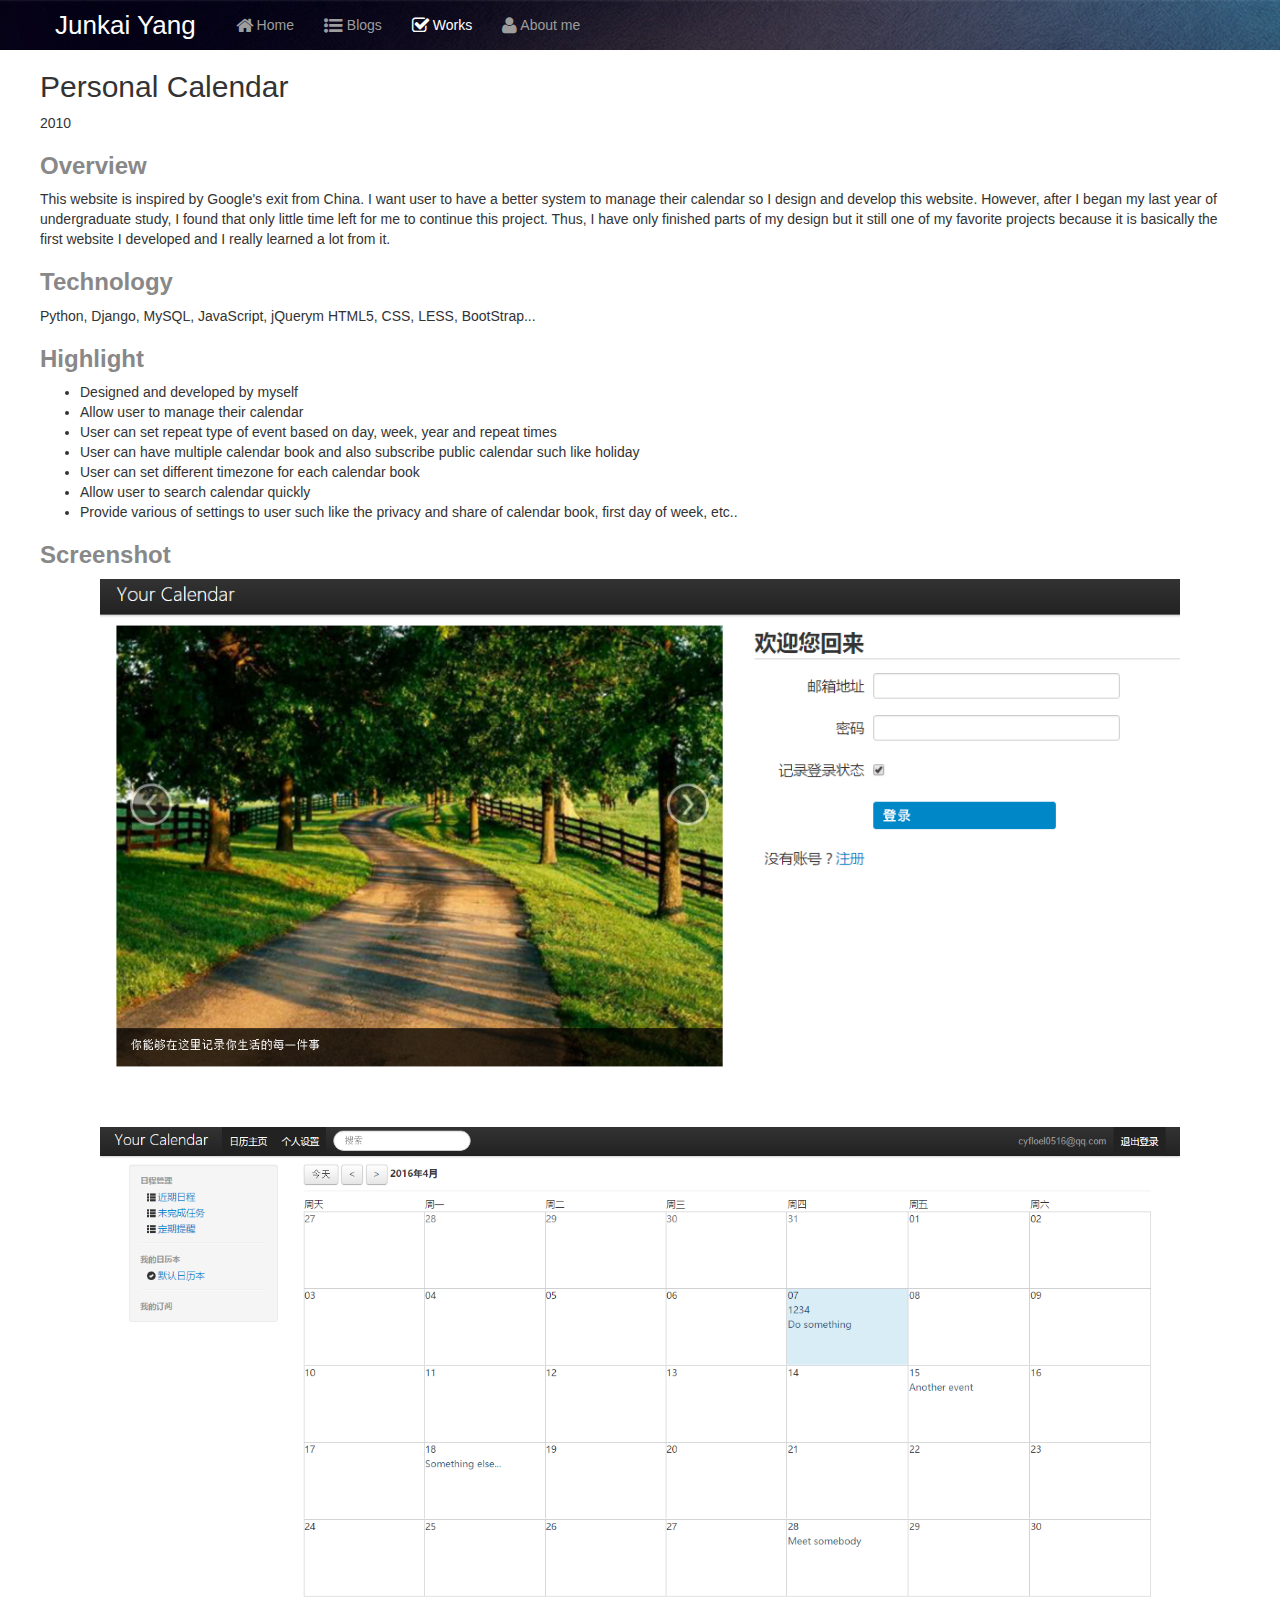
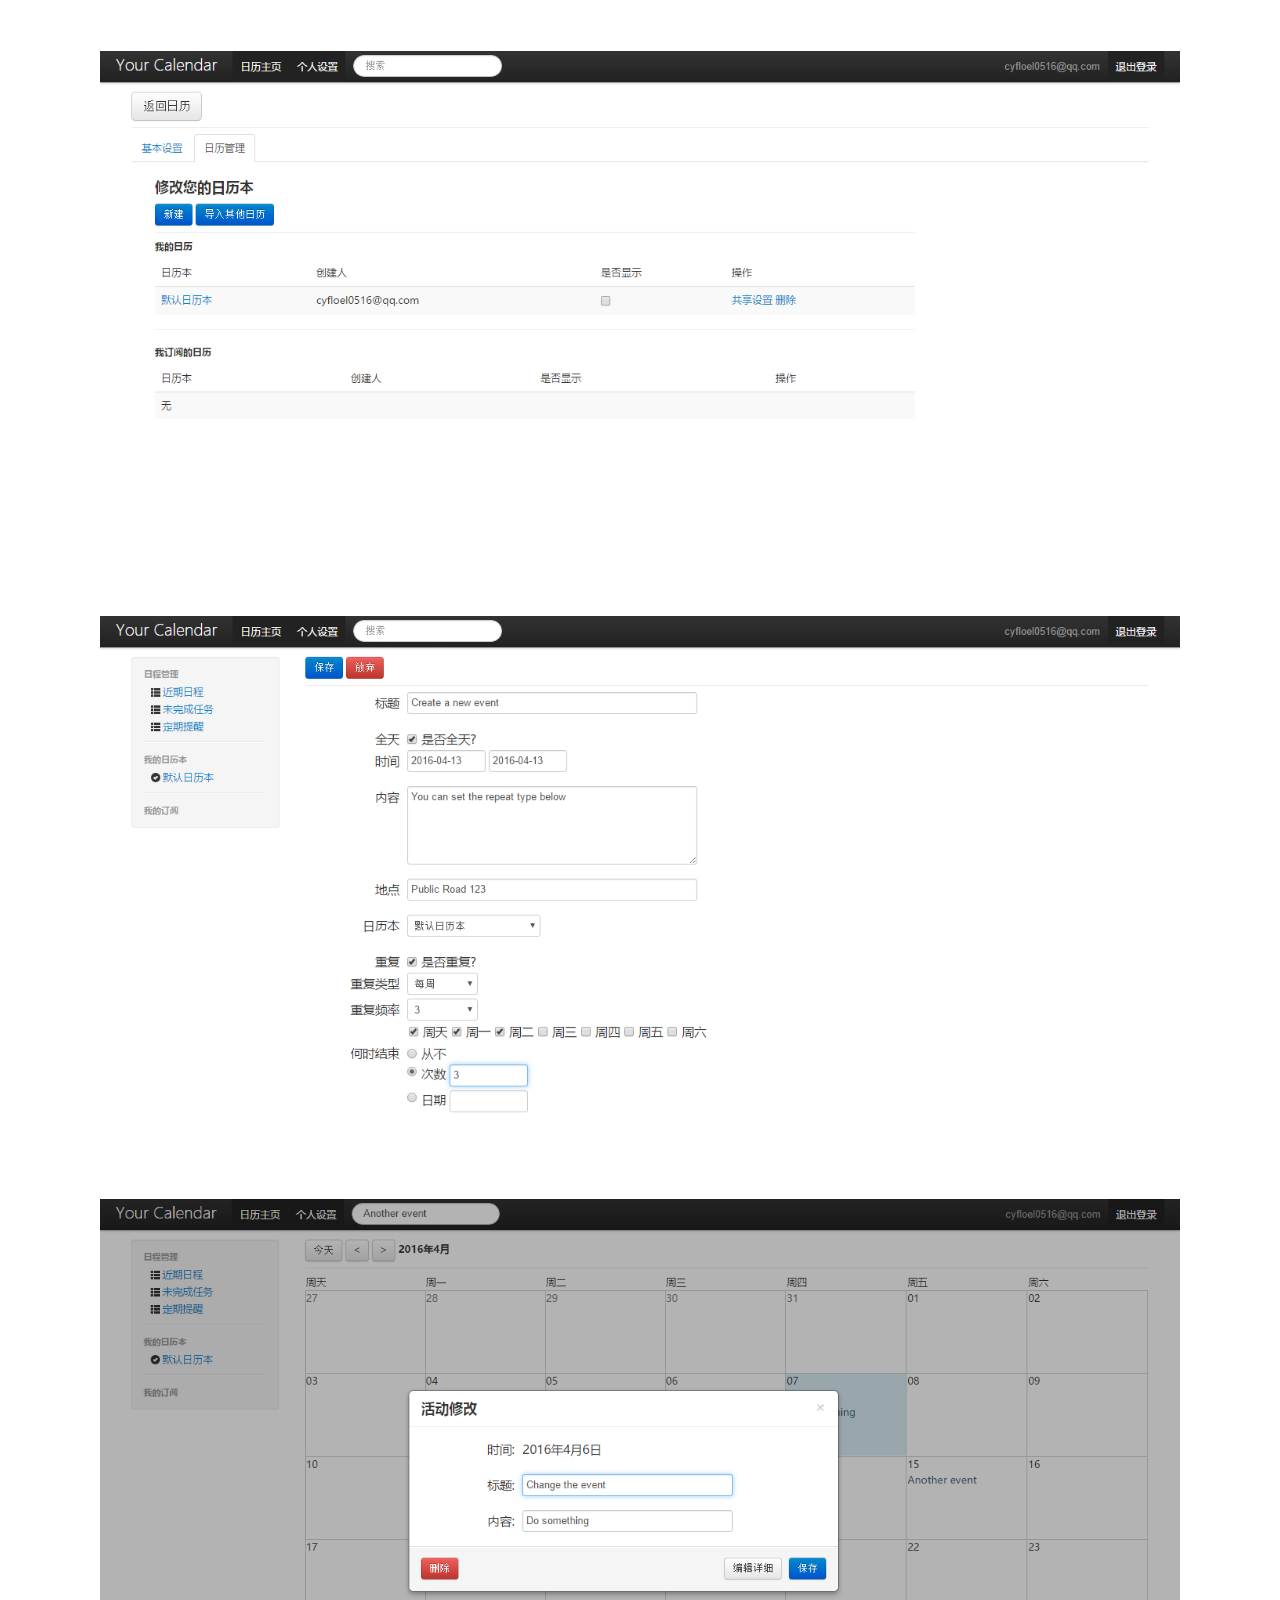
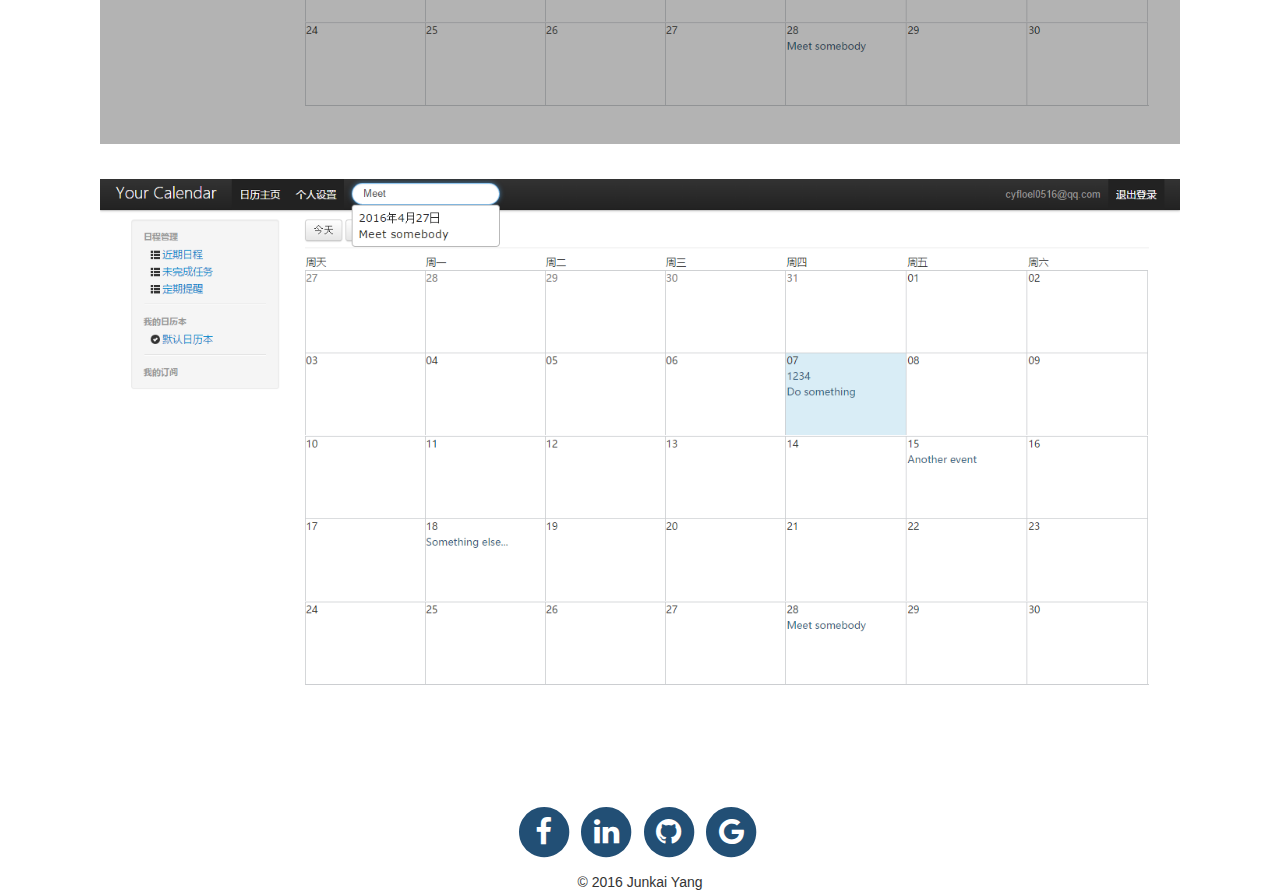
<file: works/calendar.html>
<!DOCTYPE HTML>
<html>
<head>
  <meta charset="utf-8">
  
  <title>Junkai Yang</title>
  <meta name="author" content="Junkai Yang">
  
  
  <meta name="viewport" content="width=device-width, initial-scale=1, maximum-scale=1">

  
  <meta property="og:site_name" content="Junkai Yang"/>

  
    <meta property="og:image" content="undefined"/>
  

  <link href="/favicon.png" rel="icon">
  <link rel="alternate" href="/atom.xml" title="Junkai Yang" type="application/atom+xml">
  <link rel="stylesheet" href="/css/style.css" media="screen" type="text/css">

  <link rel="stylesheet" href="/css/font-awesome.min.css" media="screen" type="text/css">
  <link rel="stylesheet" href="/bootstrap-3.3.6-dist/css/bootstrap.min.css" media="screen" type="text/css">

  <!--[if lt IE 9]><script src="//html5shiv.googlecode.com/svn/trunk/html5.js"></script><![endif]-->
  

</head>


<body>
  <header id="header">
    <nav id="top-nav" class="navbar navbar-default navbar-inverse">
    <div class="container-fluid inner">
        <div class="navbar-header">
            <button type="button" data-toggle="collapse" data-target="#top-nav-items" class="navbar-toggle collapsed"><span class="sr-only"></span><span class="icon-bar"></span><span class="icon-bar"></span><span class="icon-bar"></span>
            </button><a href="#" class="navbar-brand">Junkai Yang</a>
        </div>
        <div id="top-nav-items" class="collapse navbar-collapse">
            <ul class="nav navbar-nav">
                
                  
                  <li class="" >
                    <a href="/">
                    <i class="fa fa-lg fa-home "></i>
                    Home
                    </a>
                  </li>
                
                  
                  <li class="" >
                    <a href="/blogs">
                    <i class="fa fa-lg fa-list-ul "></i>
                    Blogs
                    </a>
                  </li>
                
                  
                  <li class="active" >
                    <a href="/works">
                    <i class="fa fa-lg fa-check-square-o "></i>
                    Works
                    </a>
                  </li>
                
                  
                  <li class="" >
                    <a href="/about">
                    <i class="fa fa-lg fa-user "></i>
                    About me
                    </a>
                  </li>
                
            </ul>
        </div>
    </div>
</nav>
  </header>
  <div id="content" class="inner">
    <div id="main-container">
      

<div id="detail-title">
    <h2>Personal Calendar</h2>
    <p>2010</p>
</div>

<div id="detail-overview">
    <h3 class="section-title">Overview</h3>
    <p>This website is inspired by Google's exit from China. I want user to have a better system to manage their calendar so I design and develop this website. However, after I began my last year of undergraduate study, I found that only little time left for me to continue this project. Thus, I have only finished parts of my design but it still one of my favorite projects because it is basically the first website I developed and I really learned a lot from it.</p>
</div>

<div id="detail-technology">
    <h3 class="section-title">Technology</h3>
    <p>Python, Django, MySQL, JavaScript, jQuerym HTML5, CSS, LESS, BootStrap...</p>
</div>

<div id="detail-highlight">
    <h3 class="section-title">Highlight</h3>
    <ul>
    
        <li>Designed and developed by myself
    
        <li>Allow user to manage their calendar
    
        <li>User can set repeat type of event based on day, week, year and repeat times
    
        <li>User can have multiple calendar book and also subscribe public calendar such like holiday
    
        <li>User can set different timezone for each calendar book
    
        <li>Allow user to search calendar quickly
    
        <li>Provide various of settings to user such like the privacy and share of calendar book, first day of week, etc..
    
    </ul>
</div>

<div id="detail-screenshot-wrapper">
    <h3 class="section-title">Screenshot</h3>
    
        <div class="detail-screenshot"><img src="/works/images/calendar/1.png"></div>
    
        <div class="detail-screenshot"><img src="/works/images/calendar/2.png"></div>
    
        <div class="detail-screenshot"><img src="/works/images/calendar/3.png"></div>
    
        <div class="detail-screenshot"><img src="/works/images/calendar/4.png"></div>
    
        <div class="detail-screenshot"><img src="/works/images/calendar/5.png"></div>
    
        <div class="detail-screenshot"><img src="/works/images/calendar/6.png"></div>
    
</div>

<div id="detail-more">
    

    
</div>
    </div>
  </div>
  <footer id="footer" class="inner">
<div class="footer-wrapper">
  <ul class="social list-inline">
    <li>
    <a href="https://www.facebook.com/profile.php?id=100003043347203&fref=nf&pnref=story" target="_blank">
        <span class="icon-wrapper fa-stack fa-lg">
            <i class="fa fa-circle fa-stack-2x"></i>
            <i class="fa fa-facebook fa-stack-1x fa-inverse"></i>
        </span>
    </a>
    </li>
    <li>
    <a href="https://www.linkedin.com/in/junkai-yang-51468b73" target="_blank">
        <span class="icon-wrapper fa-stack fa-lg">
            <i class="fa fa-circle fa-stack-2x"></i>
            <i class="fa fa-linkedin fa-stack-1x fa-inverse"></i>
        </span>
    </a>
    </li>

    <li>
    <a href="https://github.com/cyfloel0516" target="_blank">
        <span class="icon-wrapper fa-stack fa-lg">
            <i class="fa fa-circle fa-stack-2x"></i>
            <i class="fa fa-github fa-stack-1x fa-inverse"></i>
        </span>
    </a>
    </li>

    <li>
    <a href="mailto:cyfloel0516@gmail.com" target="_blank">
        <span class="icon-wrapper fa-stack fa-lg">
            <i class="fa fa-circle fa-stack-2x"></i>
            <i class="fa fa-google fa-stack-1x fa-inverse"></i>
        </span>
    </a>
    </li>
</ul>
  
  &copy; 2016 Junkai Yang
  
</div></footer>
  <script src="//ajax.googleapis.com/ajax/libs/jquery/2.0.3/jquery.min.js"></script>

<script src="/bootstrap-3.3.6-dist/js/bootstrap.min.js"></script>

<script src="/js/jquery.imagesloaded.min.js"></script>
<script src="/js/gallery.js"></script>




<link rel="stylesheet" href="/fancybox/jquery.fancybox.css" media="screen" type="text/css">
<script src="/fancybox/jquery.fancybox.pack.js"></script>
<script type="text/javascript">
(function($){
  $('.fancybox').fancybox();
})(jQuery);
</script>

</body>
</html>
</file>
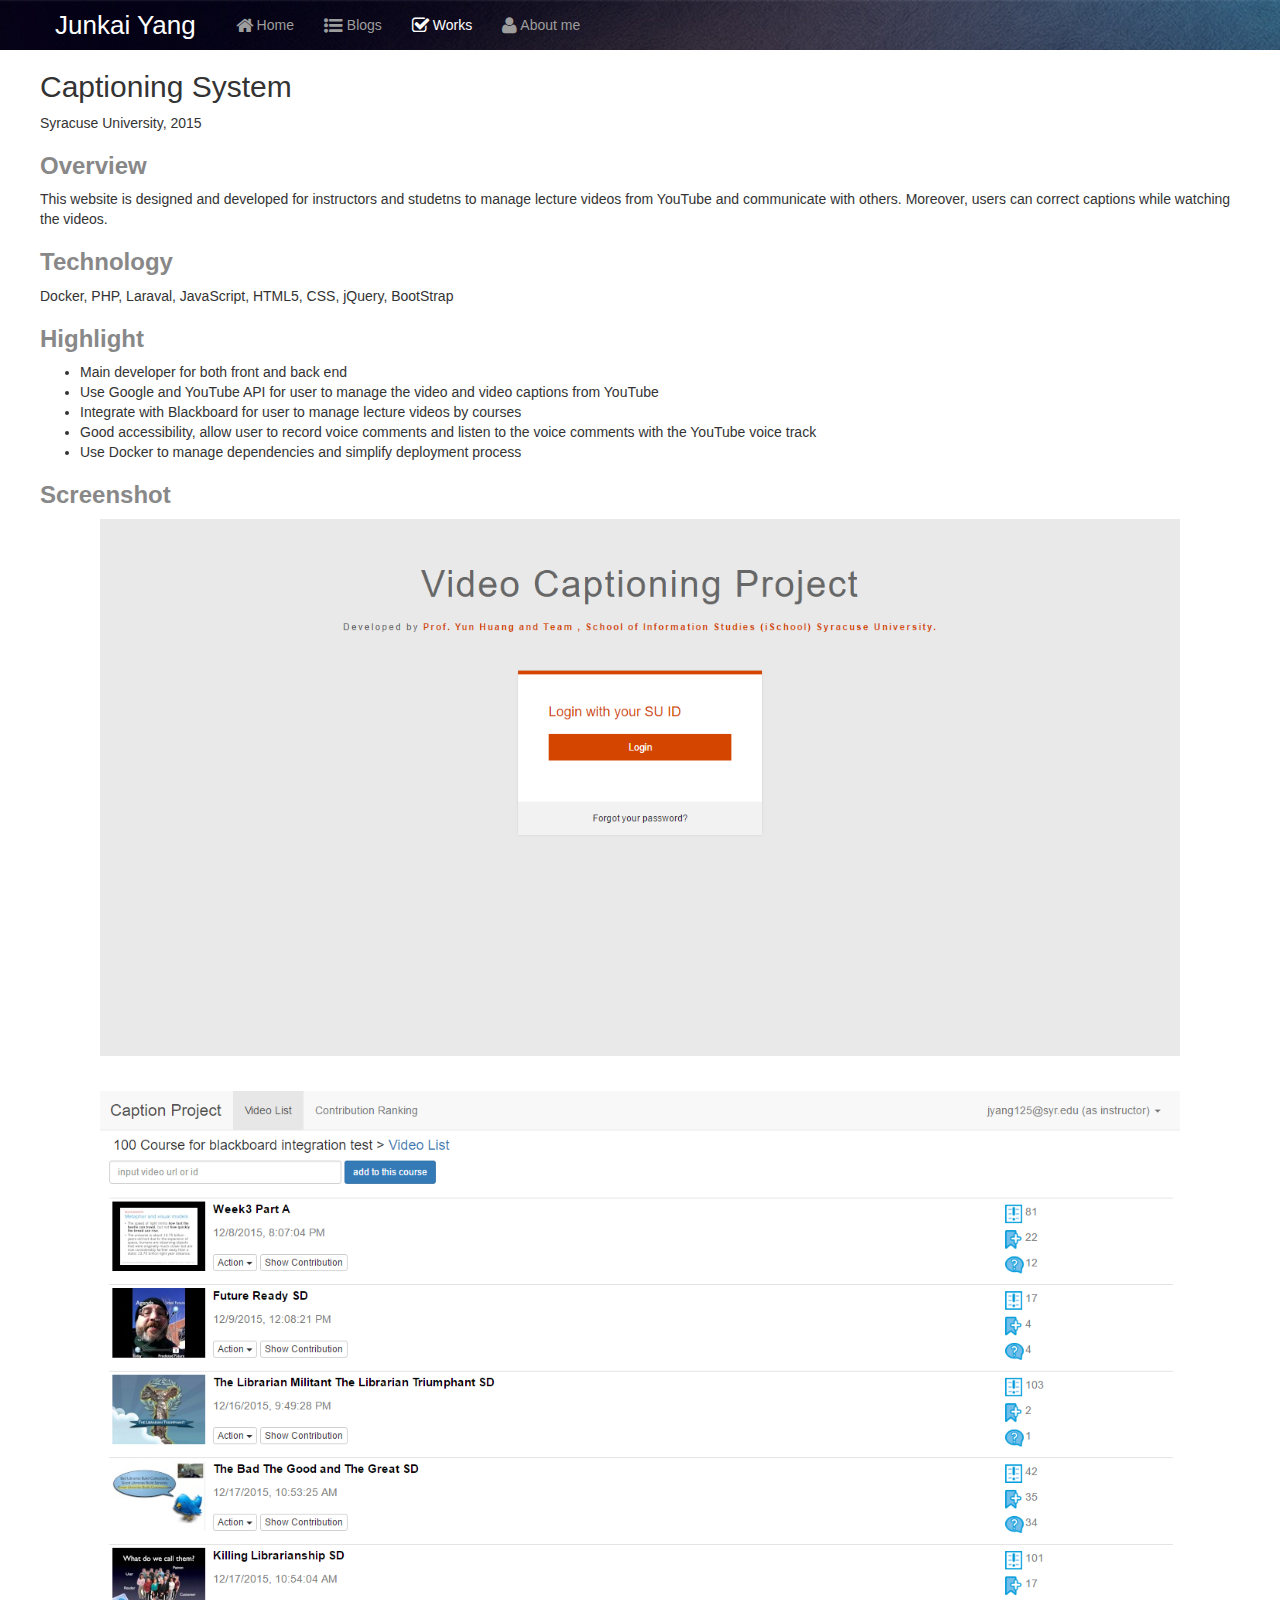
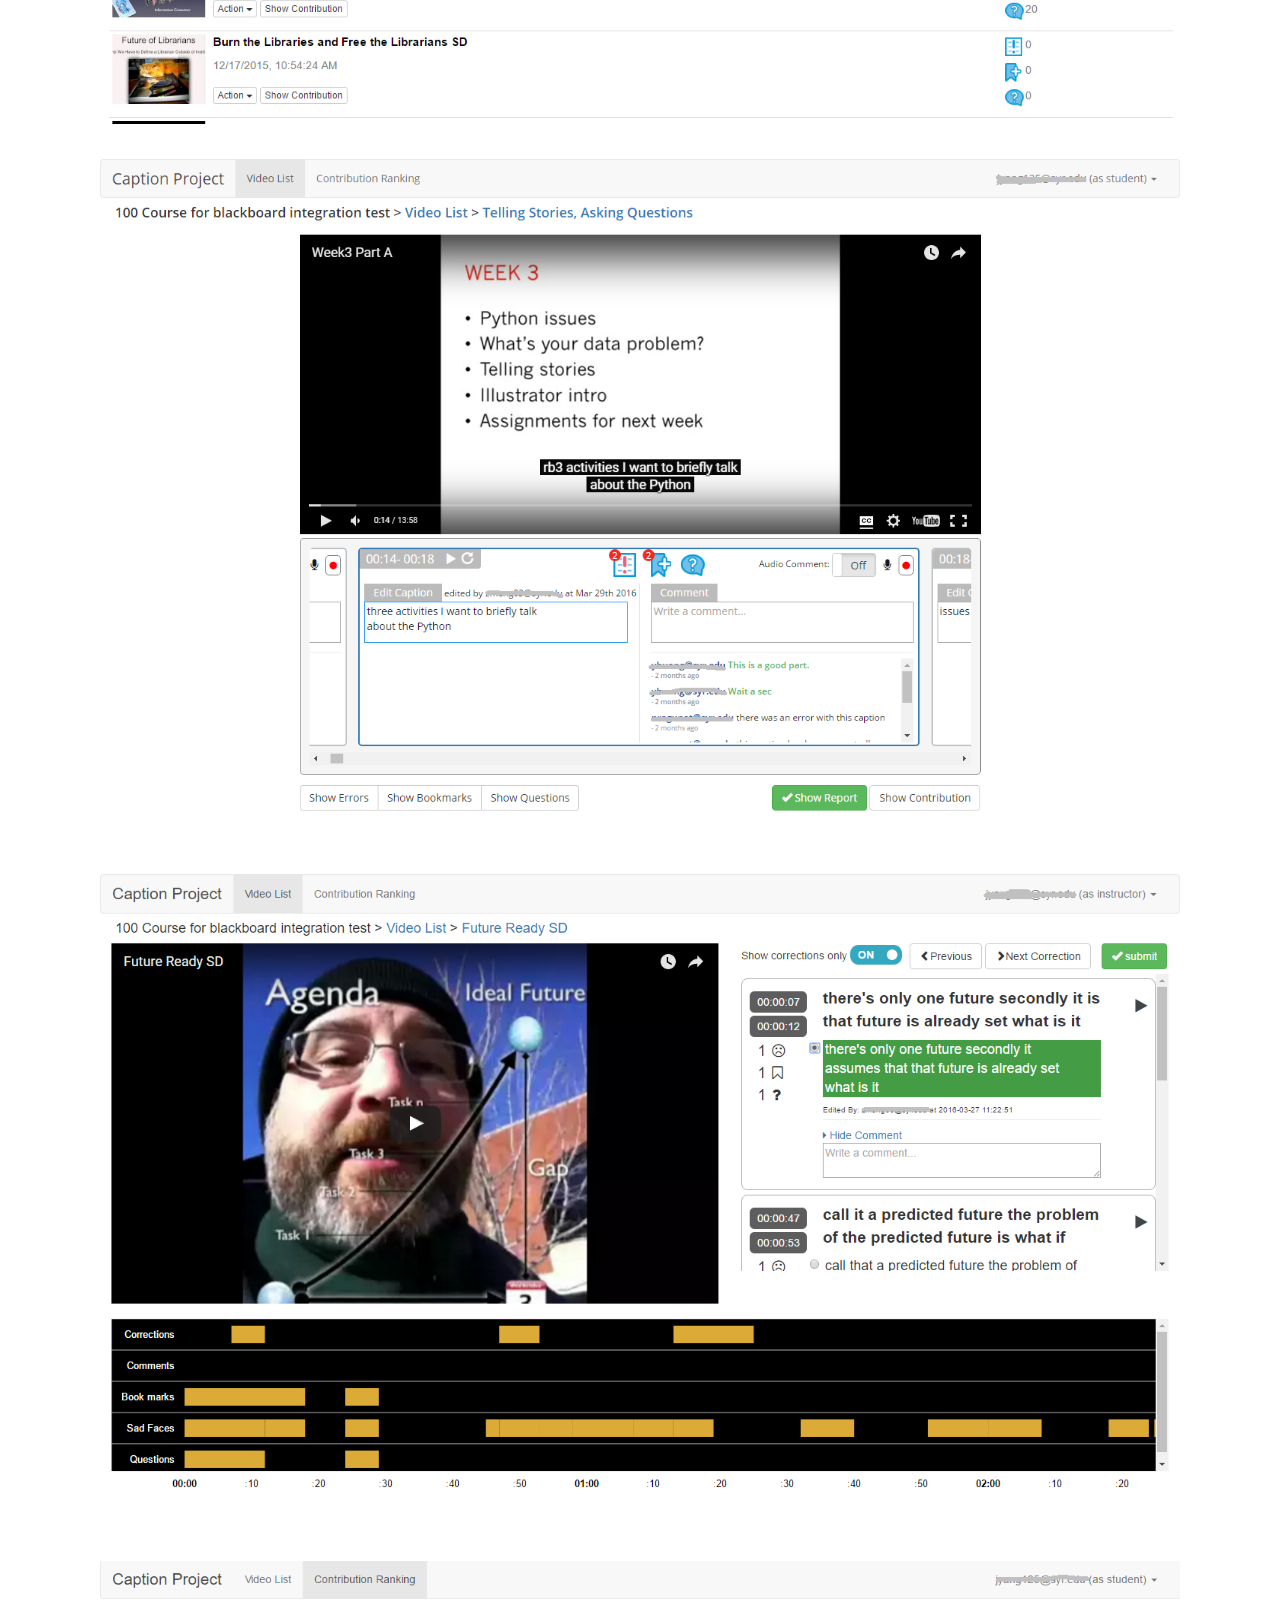
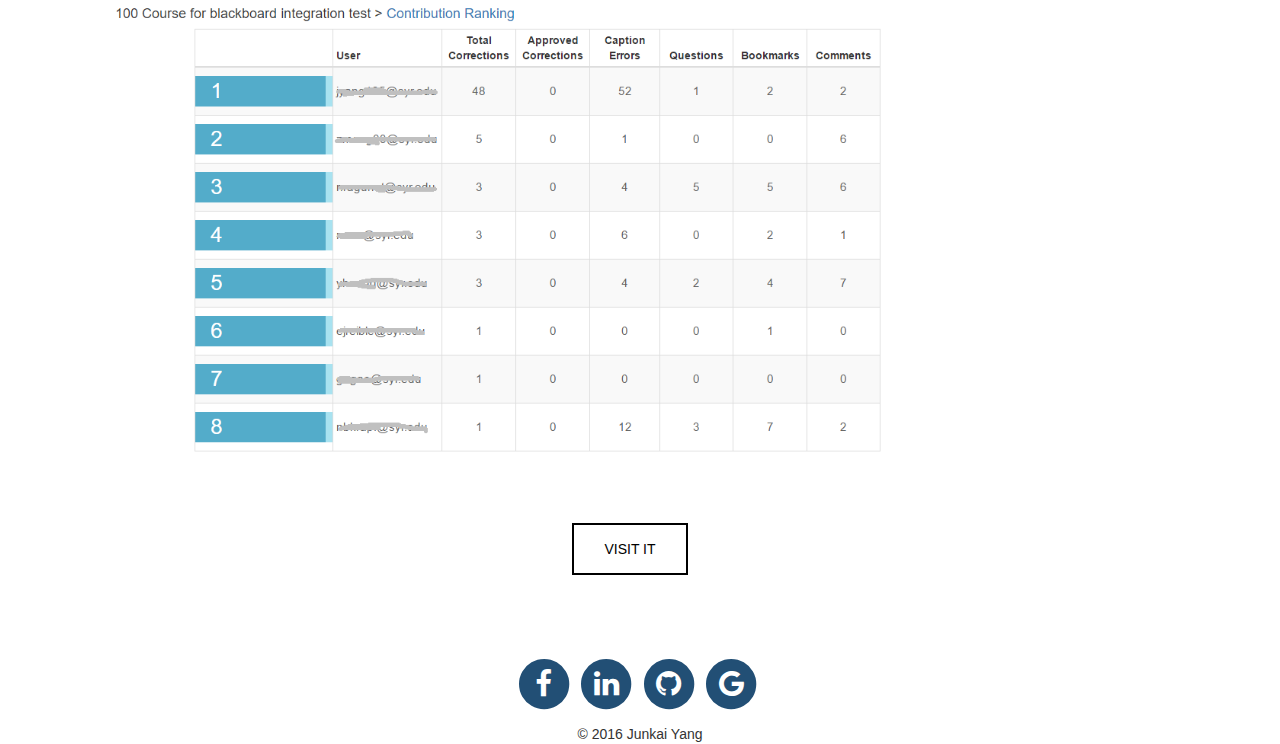
<file: works/captioning.html>
<!DOCTYPE HTML>
<html>
<head>
  <meta charset="utf-8">
  
  <title>Junkai Yang</title>
  <meta name="author" content="Junkai Yang">
  
  
  <meta name="viewport" content="width=device-width, initial-scale=1, maximum-scale=1">

  
  <meta property="og:site_name" content="Junkai Yang"/>

  
    <meta property="og:image" content="undefined"/>
  

  <link href="/favicon.png" rel="icon">
  <link rel="alternate" href="/atom.xml" title="Junkai Yang" type="application/atom+xml">
  <link rel="stylesheet" href="/css/style.css" media="screen" type="text/css">

  <link rel="stylesheet" href="/css/font-awesome.min.css" media="screen" type="text/css">
  <link rel="stylesheet" href="/bootstrap-3.3.6-dist/css/bootstrap.min.css" media="screen" type="text/css">

  <!--[if lt IE 9]><script src="//html5shiv.googlecode.com/svn/trunk/html5.js"></script><![endif]-->
  

</head>


<body>
  <header id="header">
    <nav id="top-nav" class="navbar navbar-default navbar-inverse">
    <div class="container-fluid inner">
        <div class="navbar-header">
            <button type="button" data-toggle="collapse" data-target="#top-nav-items" class="navbar-toggle collapsed"><span class="sr-only"></span><span class="icon-bar"></span><span class="icon-bar"></span><span class="icon-bar"></span>
            </button><a href="#" class="navbar-brand">Junkai Yang</a>
        </div>
        <div id="top-nav-items" class="collapse navbar-collapse">
            <ul class="nav navbar-nav">
                
                  
                  <li class="" >
                    <a href="/">
                    <i class="fa fa-lg fa-home "></i>
                    Home
                    </a>
                  </li>
                
                  
                  <li class="" >
                    <a href="/blogs">
                    <i class="fa fa-lg fa-list-ul "></i>
                    Blogs
                    </a>
                  </li>
                
                  
                  <li class="active" >
                    <a href="/works">
                    <i class="fa fa-lg fa-check-square-o "></i>
                    Works
                    </a>
                  </li>
                
                  
                  <li class="" >
                    <a href="/about">
                    <i class="fa fa-lg fa-user "></i>
                    About me
                    </a>
                  </li>
                
            </ul>
        </div>
    </div>
</nav>
  </header>
  <div id="content" class="inner">
    <div id="main-container">
      

<div id="detail-title">
    <h2>Captioning System</h2>
    <p>Syracuse University, 2015</p>
</div>

<div id="detail-overview">
    <h3 class="section-title">Overview</h3>
    <p>This website is designed and developed for instructors and studetns to manage lecture videos from YouTube and communicate with others. Moreover, users can correct captions while watching the videos.</p>
</div>

<div id="detail-technology">
    <h3 class="section-title">Technology</h3>
    <p>Docker, PHP, Laraval, JavaScript, HTML5, CSS, jQuery, BootStrap</p>
</div>

<div id="detail-highlight">
    <h3 class="section-title">Highlight</h3>
    <ul>
    
        <li>Main developer for both front and back end
    
        <li>Use Google and YouTube API for user to manage the video and video captions from YouTube
    
        <li>Integrate with Blackboard for user to manage lecture videos by courses
    
        <li>Good accessibility, allow user to record voice comments and listen to the voice comments with the YouTube voice track
    
        <li>Use Docker to manage dependencies and simplify deployment process
    
    </ul>
</div>

<div id="detail-screenshot-wrapper">
    <h3 class="section-title">Screenshot</h3>
    
        <div class="detail-screenshot"><img src="/works/images/captioning/1.png"></div>
    
        <div class="detail-screenshot"><img src="/works/images/captioning/2.png"></div>
    
        <div class="detail-screenshot"><img src="/works/images/captioning/3.png"></div>
    
        <div class="detail-screenshot"><img src="/works/images/captioning/4.png"></div>
    
        <div class="detail-screenshot"><img src="/works/images/captioning/5.png"></div>
    
</div>

<div id="detail-more">
    
    <a class="visit" href="https://datascience.ischool.syr.edu">VISIT IT</a>
    

    
</div>
    </div>
  </div>
  <footer id="footer" class="inner">
<div class="footer-wrapper">
  <ul class="social list-inline">
    <li>
    <a href="https://www.facebook.com/profile.php?id=100003043347203&fref=nf&pnref=story" target="_blank">
        <span class="icon-wrapper fa-stack fa-lg">
            <i class="fa fa-circle fa-stack-2x"></i>
            <i class="fa fa-facebook fa-stack-1x fa-inverse"></i>
        </span>
    </a>
    </li>
    <li>
    <a href="https://www.linkedin.com/in/junkai-yang-51468b73" target="_blank">
        <span class="icon-wrapper fa-stack fa-lg">
            <i class="fa fa-circle fa-stack-2x"></i>
            <i class="fa fa-linkedin fa-stack-1x fa-inverse"></i>
        </span>
    </a>
    </li>

    <li>
    <a href="https://github.com/cyfloel0516" target="_blank">
        <span class="icon-wrapper fa-stack fa-lg">
            <i class="fa fa-circle fa-stack-2x"></i>
            <i class="fa fa-github fa-stack-1x fa-inverse"></i>
        </span>
    </a>
    </li>

    <li>
    <a href="mailto:cyfloel0516@gmail.com" target="_blank">
        <span class="icon-wrapper fa-stack fa-lg">
            <i class="fa fa-circle fa-stack-2x"></i>
            <i class="fa fa-google fa-stack-1x fa-inverse"></i>
        </span>
    </a>
    </li>
</ul>
  
  &copy; 2016 Junkai Yang
  
</div></footer>
  <script src="//ajax.googleapis.com/ajax/libs/jquery/2.0.3/jquery.min.js"></script>

<script src="/bootstrap-3.3.6-dist/js/bootstrap.min.js"></script>

<script src="/js/jquery.imagesloaded.min.js"></script>
<script src="/js/gallery.js"></script>




<link rel="stylesheet" href="/fancybox/jquery.fancybox.css" media="screen" type="text/css">
<script src="/fancybox/jquery.fancybox.pack.js"></script>
<script type="text/javascript">
(function($){
  $('.fancybox').fancybox();
})(jQuery);
</script>

</body>
</html>
</file>
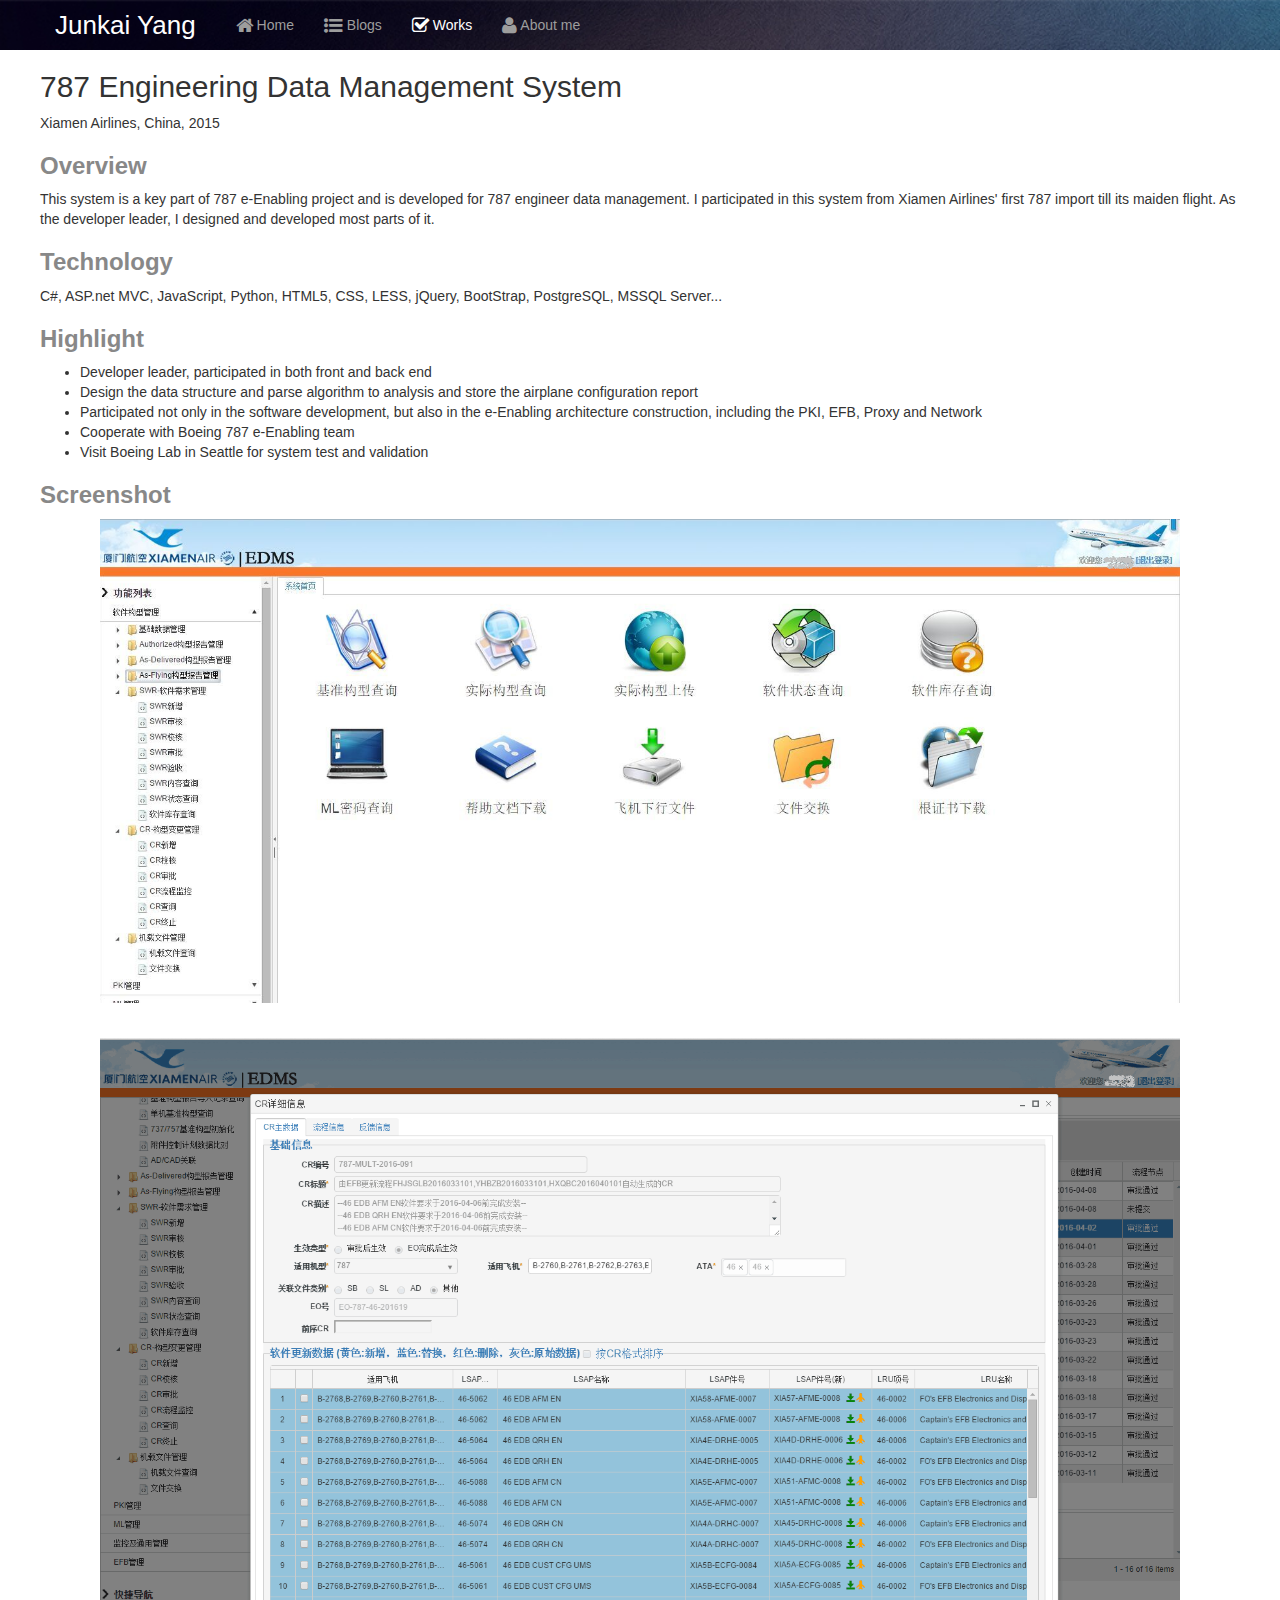
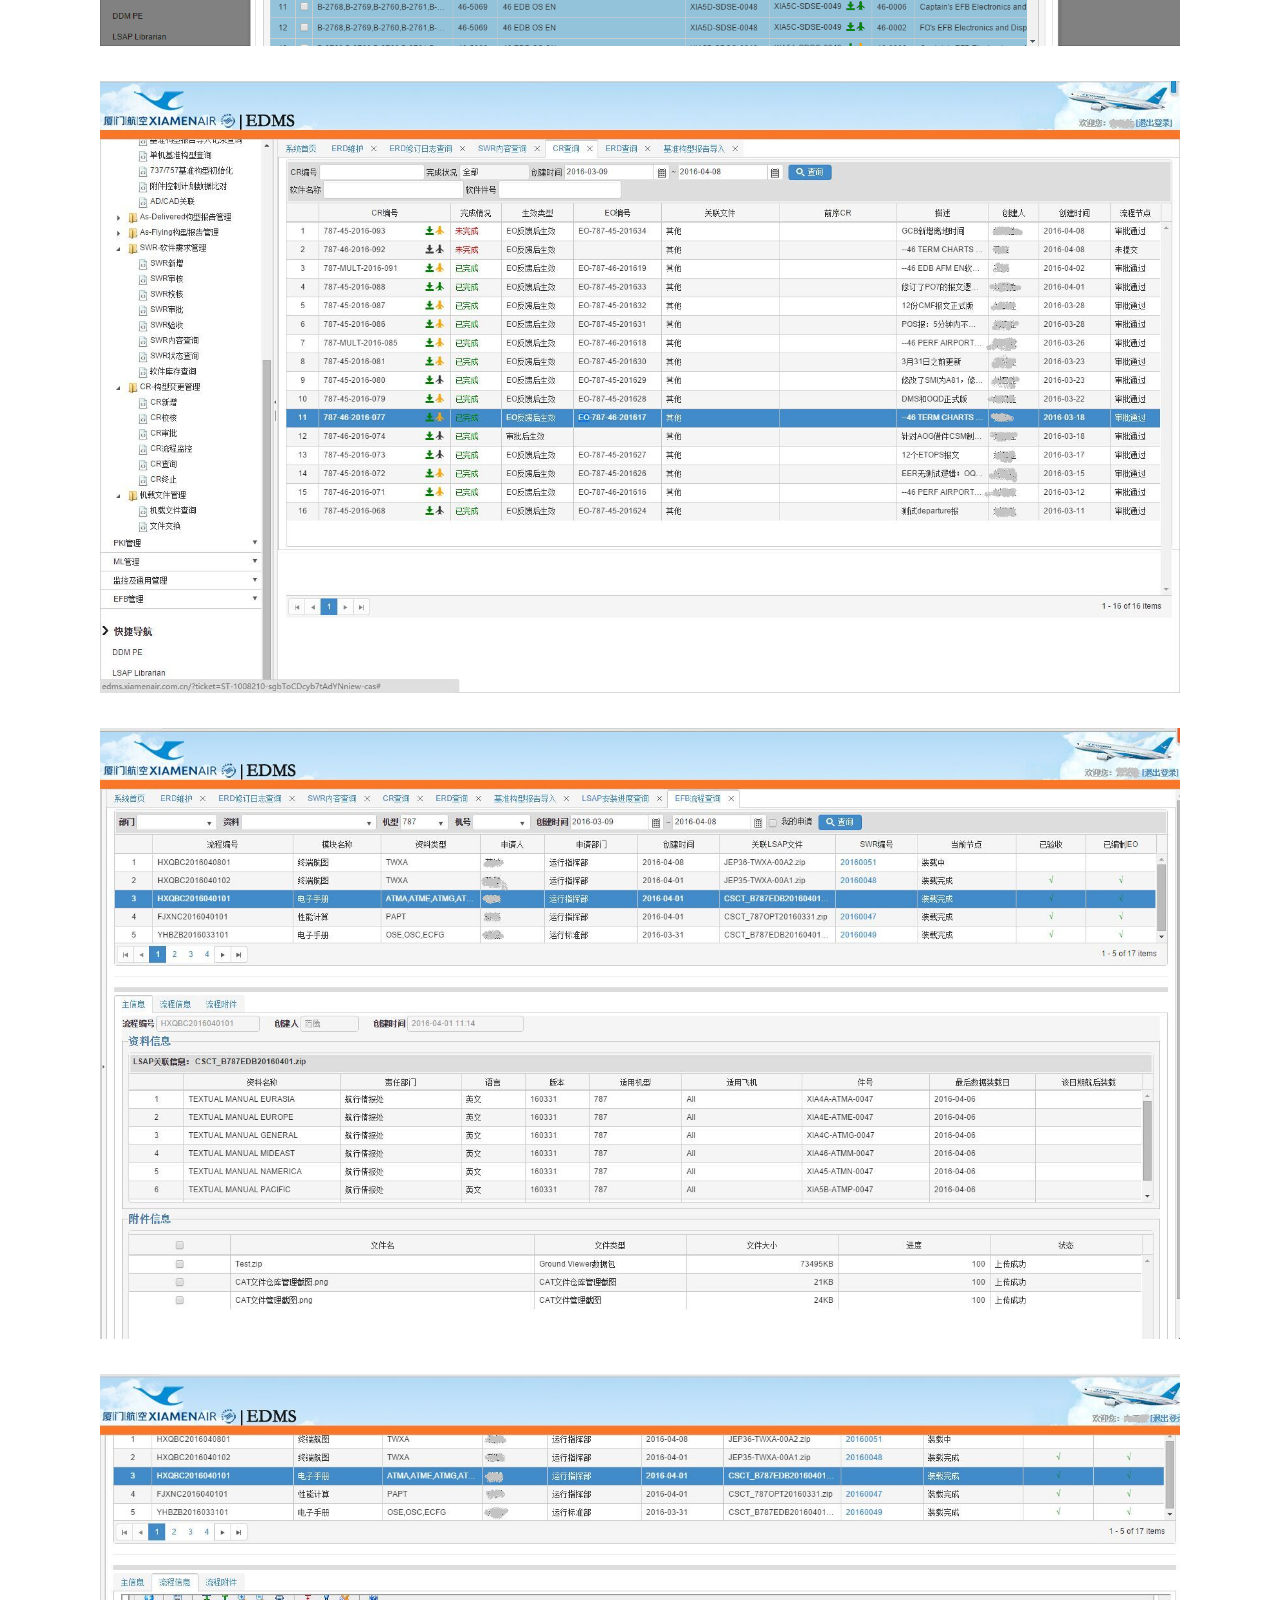
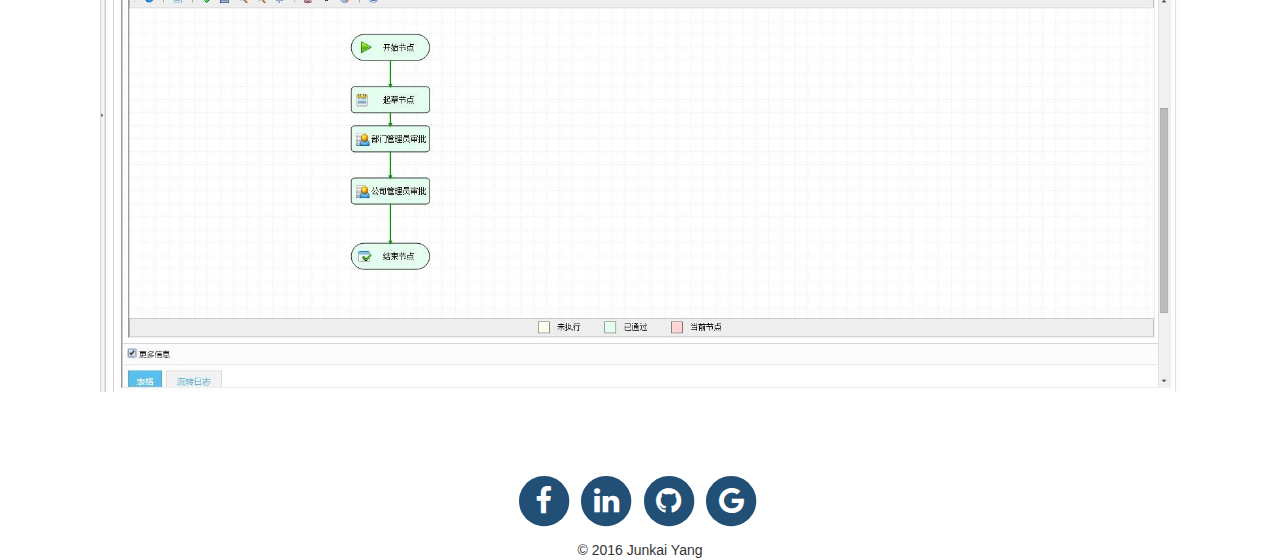
<file: works/edms.html>
<!DOCTYPE HTML>
<html>
<head>
  <meta charset="utf-8">
  
  <title>Junkai Yang</title>
  <meta name="author" content="Junkai Yang">
  
  
  <meta name="viewport" content="width=device-width, initial-scale=1, maximum-scale=1">

  
  <meta property="og:site_name" content="Junkai Yang"/>

  
    <meta property="og:image" content="undefined"/>
  

  <link href="/favicon.png" rel="icon">
  <link rel="alternate" href="/atom.xml" title="Junkai Yang" type="application/atom+xml">
  <link rel="stylesheet" href="/css/style.css" media="screen" type="text/css">

  <link rel="stylesheet" href="/css/font-awesome.min.css" media="screen" type="text/css">
  <link rel="stylesheet" href="/bootstrap-3.3.6-dist/css/bootstrap.min.css" media="screen" type="text/css">

  <!--[if lt IE 9]><script src="//html5shiv.googlecode.com/svn/trunk/html5.js"></script><![endif]-->
  

</head>


<body>
  <header id="header">
    <nav id="top-nav" class="navbar navbar-default navbar-inverse">
    <div class="container-fluid inner">
        <div class="navbar-header">
            <button type="button" data-toggle="collapse" data-target="#top-nav-items" class="navbar-toggle collapsed"><span class="sr-only"></span><span class="icon-bar"></span><span class="icon-bar"></span><span class="icon-bar"></span>
            </button><a href="#" class="navbar-brand">Junkai Yang</a>
        </div>
        <div id="top-nav-items" class="collapse navbar-collapse">
            <ul class="nav navbar-nav">
                
                  
                  <li class="" >
                    <a href="/">
                    <i class="fa fa-lg fa-home "></i>
                    Home
                    </a>
                  </li>
                
                  
                  <li class="" >
                    <a href="/blogs">
                    <i class="fa fa-lg fa-list-ul "></i>
                    Blogs
                    </a>
                  </li>
                
                  
                  <li class="active" >
                    <a href="/works">
                    <i class="fa fa-lg fa-check-square-o "></i>
                    Works
                    </a>
                  </li>
                
                  
                  <li class="" >
                    <a href="/about">
                    <i class="fa fa-lg fa-user "></i>
                    About me
                    </a>
                  </li>
                
            </ul>
        </div>
    </div>
</nav>
  </header>
  <div id="content" class="inner">
    <div id="main-container">
      

<div id="detail-title">
    <h2>787 Engineering Data Management System</h2>
    <p>Xiamen Airlines, China, 2015</p>
</div>

<div id="detail-overview">
    <h3 class="section-title">Overview</h3>
    <p>This system is a key part of 787 e-Enabling project and is developed for 787 engineer data management. I participated in this system from Xiamen Airlines' first 787 import till its maiden flight. As the developer leader, I designed and developed most parts of it.</p>
</div>

<div id="detail-technology">
    <h3 class="section-title">Technology</h3>
    <p>C#, ASP.net MVC, JavaScript, Python, HTML5, CSS, LESS, jQuery, BootStrap, PostgreSQL, MSSQL Server...</p>
</div>

<div id="detail-highlight">
    <h3 class="section-title">Highlight</h3>
    <ul>
    
        <li>Developer leader, participated in both front and back end
    
        <li>Design the data structure and parse algorithm to analysis and store the airplane configuration report
    
        <li>Participated not only in the software development, but also in the e-Enabling architecture construction, including the PKI, EFB, Proxy and Network
    
        <li>Cooperate with Boeing 787 e-Enabling team
    
        <li>Visit Boeing Lab in Seattle for system test and validation
    
    </ul>
</div>

<div id="detail-screenshot-wrapper">
    <h3 class="section-title">Screenshot</h3>
    
        <div class="detail-screenshot"><img src="/works/images/edms/1.png"></div>
    
        <div class="detail-screenshot"><img src="/works/images/edms/2.png"></div>
    
        <div class="detail-screenshot"><img src="/works/images/edms/3.png"></div>
    
        <div class="detail-screenshot"><img src="/works/images/edms/4.png"></div>
    
        <div class="detail-screenshot"><img src="/works/images/edms/5.png"></div>
    
</div>

<div id="detail-more">
    

    
</div>
    </div>
  </div>
  <footer id="footer" class="inner">
<div class="footer-wrapper">
  <ul class="social list-inline">
    <li>
    <a href="https://www.facebook.com/profile.php?id=100003043347203&fref=nf&pnref=story" target="_blank">
        <span class="icon-wrapper fa-stack fa-lg">
            <i class="fa fa-circle fa-stack-2x"></i>
            <i class="fa fa-facebook fa-stack-1x fa-inverse"></i>
        </span>
    </a>
    </li>
    <li>
    <a href="https://www.linkedin.com/in/junkai-yang-51468b73" target="_blank">
        <span class="icon-wrapper fa-stack fa-lg">
            <i class="fa fa-circle fa-stack-2x"></i>
            <i class="fa fa-linkedin fa-stack-1x fa-inverse"></i>
        </span>
    </a>
    </li>

    <li>
    <a href="https://github.com/cyfloel0516" target="_blank">
        <span class="icon-wrapper fa-stack fa-lg">
            <i class="fa fa-circle fa-stack-2x"></i>
            <i class="fa fa-github fa-stack-1x fa-inverse"></i>
        </span>
    </a>
    </li>

    <li>
    <a href="mailto:cyfloel0516@gmail.com" target="_blank">
        <span class="icon-wrapper fa-stack fa-lg">
            <i class="fa fa-circle fa-stack-2x"></i>
            <i class="fa fa-google fa-stack-1x fa-inverse"></i>
        </span>
    </a>
    </li>
</ul>
  
  &copy; 2016 Junkai Yang
  
</div></footer>
  <script src="//ajax.googleapis.com/ajax/libs/jquery/2.0.3/jquery.min.js"></script>

<script src="/bootstrap-3.3.6-dist/js/bootstrap.min.js"></script>

<script src="/js/jquery.imagesloaded.min.js"></script>
<script src="/js/gallery.js"></script>




<link rel="stylesheet" href="/fancybox/jquery.fancybox.css" media="screen" type="text/css">
<script src="/fancybox/jquery.fancybox.pack.js"></script>
<script type="text/javascript">
(function($){
  $('.fancybox').fancybox();
})(jQuery);
</script>

</body>
</html>
</file>
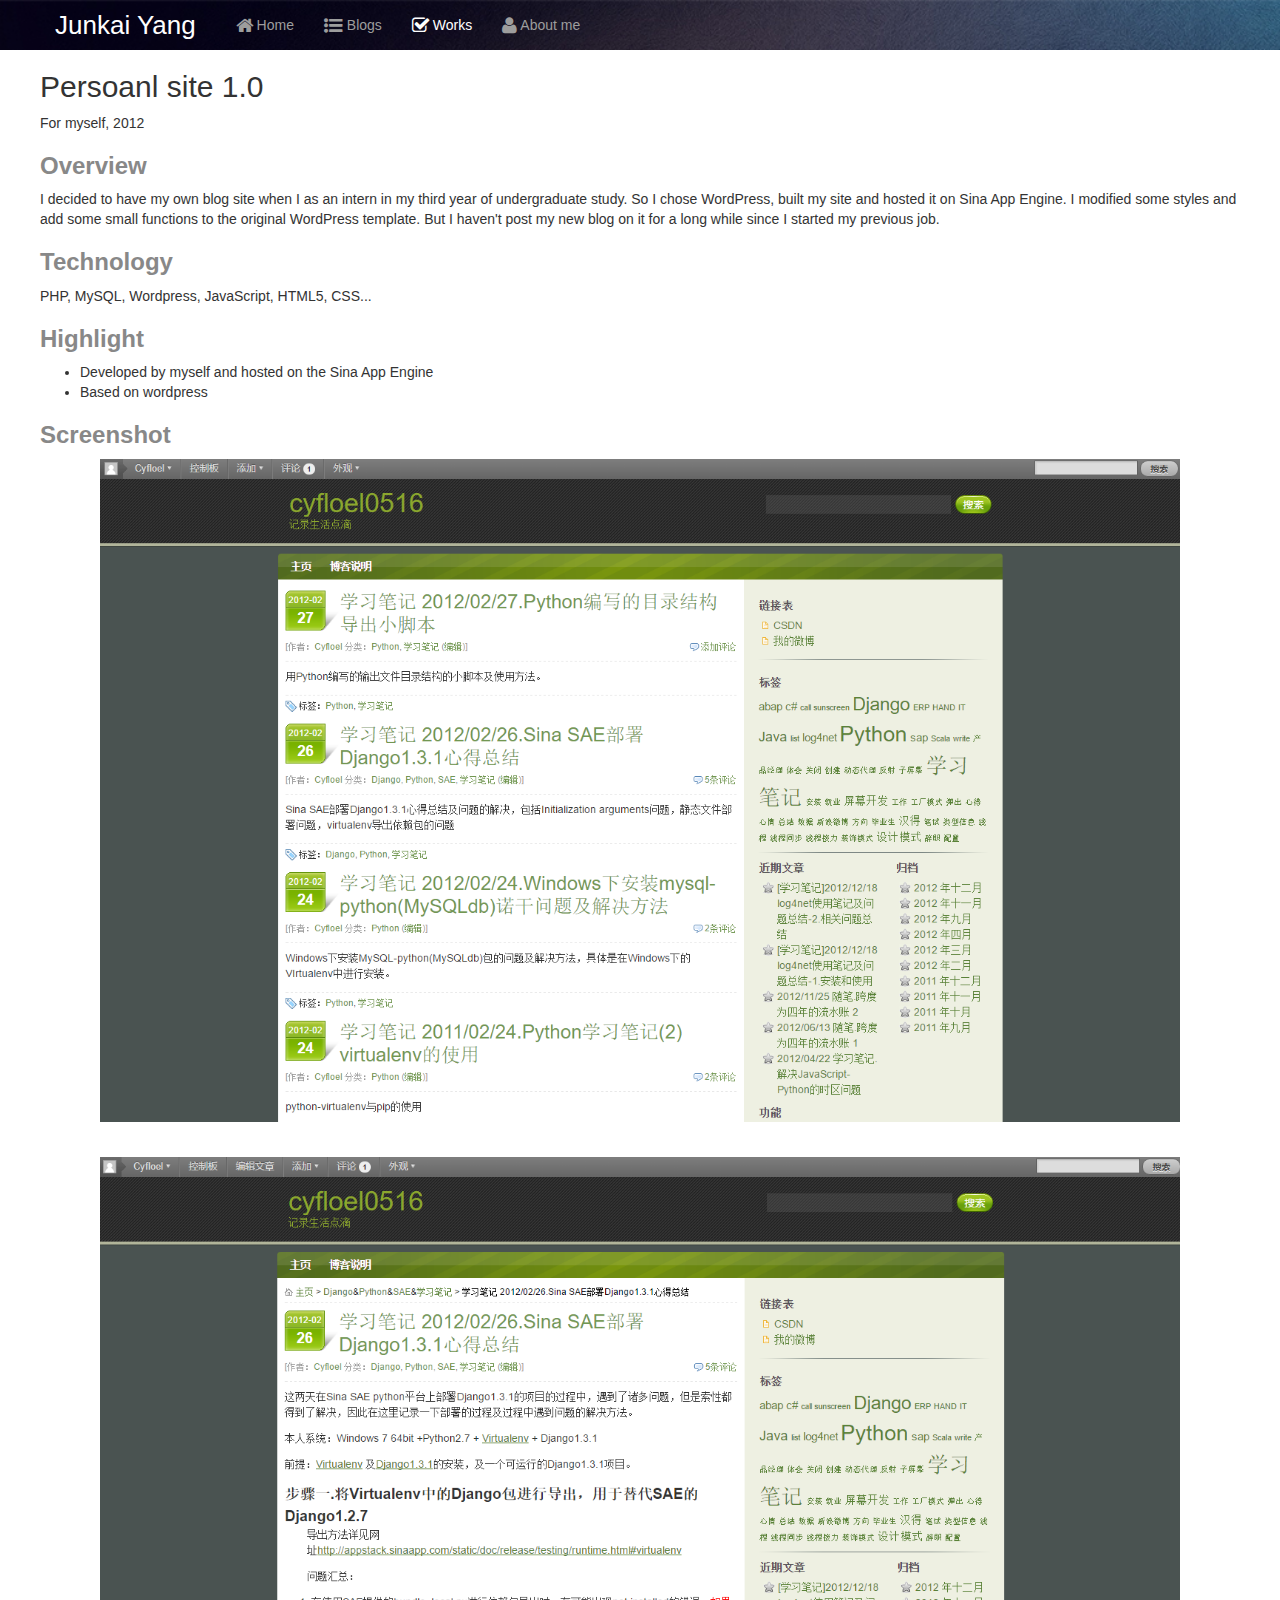
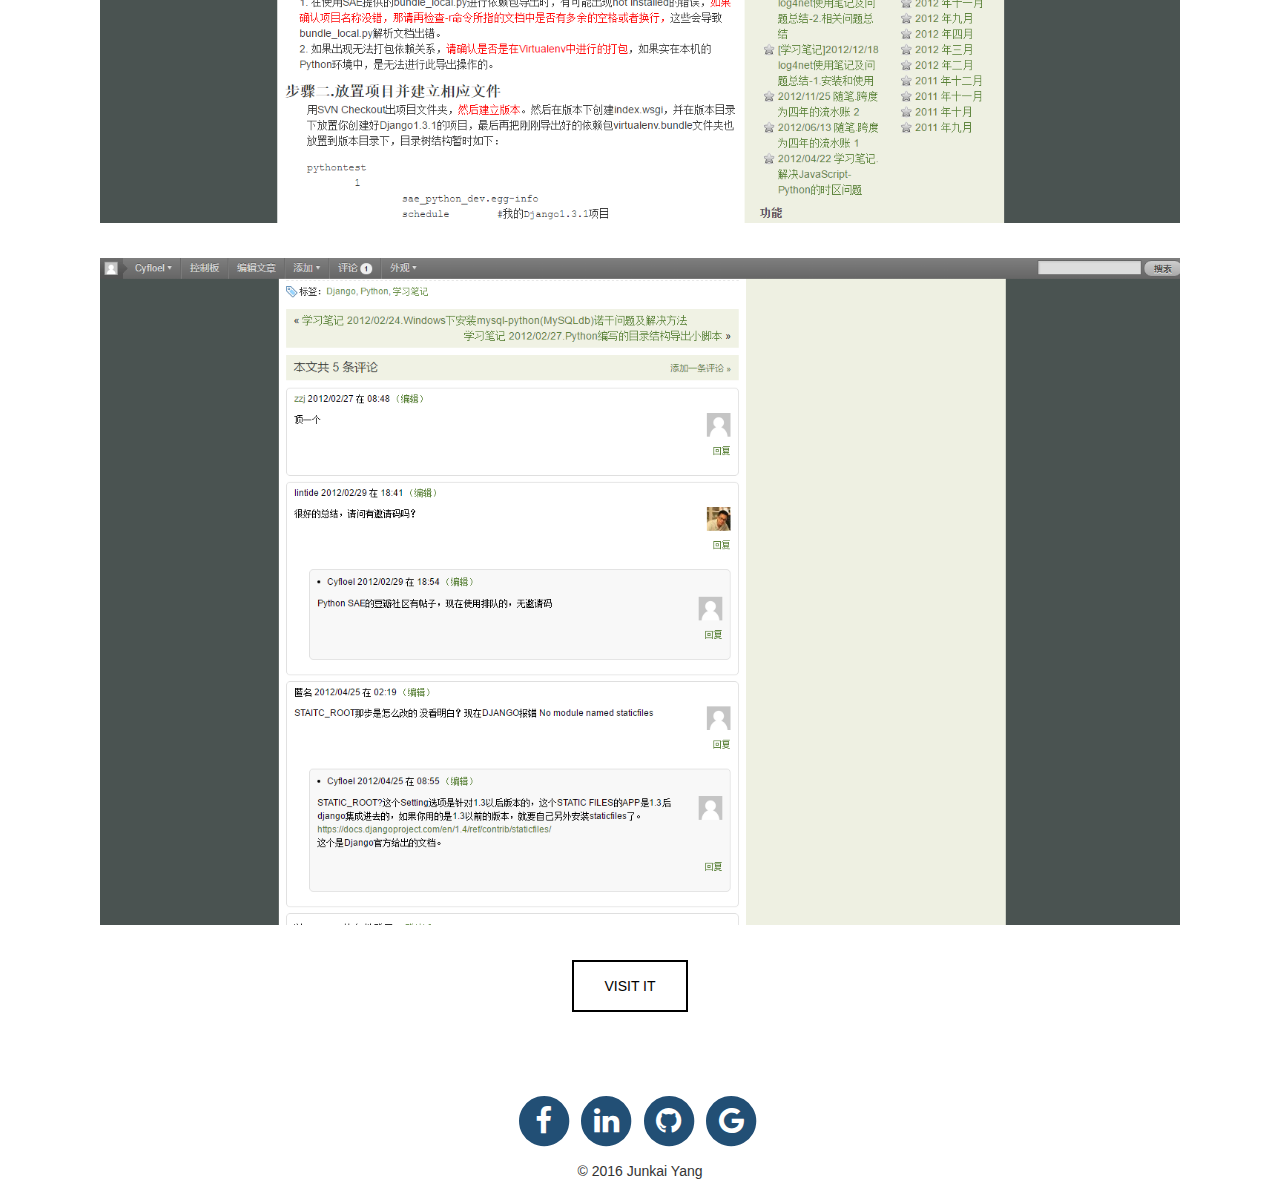
<file: works/personal_website_1.html>
<!DOCTYPE HTML>
<html>
<head>
  <meta charset="utf-8">
  
  <title>Junkai Yang</title>
  <meta name="author" content="Junkai Yang">
  
  
  <meta name="viewport" content="width=device-width, initial-scale=1, maximum-scale=1">

  
  <meta property="og:site_name" content="Junkai Yang"/>

  
    <meta property="og:image" content="undefined"/>
  

  <link href="/favicon.png" rel="icon">
  <link rel="alternate" href="/atom.xml" title="Junkai Yang" type="application/atom+xml">
  <link rel="stylesheet" href="/css/style.css" media="screen" type="text/css">

  <link rel="stylesheet" href="/css/font-awesome.min.css" media="screen" type="text/css">
  <link rel="stylesheet" href="/bootstrap-3.3.6-dist/css/bootstrap.min.css" media="screen" type="text/css">

  <!--[if lt IE 9]><script src="//html5shiv.googlecode.com/svn/trunk/html5.js"></script><![endif]-->
  

</head>


<body>
  <header id="header">
    <nav id="top-nav" class="navbar navbar-default navbar-inverse">
    <div class="container-fluid inner">
        <div class="navbar-header">
            <button type="button" data-toggle="collapse" data-target="#top-nav-items" class="navbar-toggle collapsed"><span class="sr-only"></span><span class="icon-bar"></span><span class="icon-bar"></span><span class="icon-bar"></span>
            </button><a href="#" class="navbar-brand">Junkai Yang</a>
        </div>
        <div id="top-nav-items" class="collapse navbar-collapse">
            <ul class="nav navbar-nav">
                
                  
                  <li class="" >
                    <a href="/">
                    <i class="fa fa-lg fa-home "></i>
                    Home
                    </a>
                  </li>
                
                  
                  <li class="" >
                    <a href="/blogs">
                    <i class="fa fa-lg fa-list-ul "></i>
                    Blogs
                    </a>
                  </li>
                
                  
                  <li class="active" >
                    <a href="/works">
                    <i class="fa fa-lg fa-check-square-o "></i>
                    Works
                    </a>
                  </li>
                
                  
                  <li class="" >
                    <a href="/about">
                    <i class="fa fa-lg fa-user "></i>
                    About me
                    </a>
                  </li>
                
            </ul>
        </div>
    </div>
</nav>
  </header>
  <div id="content" class="inner">
    <div id="main-container">
      

<div id="detail-title">
    <h2>Persoanl site 1.0</h2>
    <p>For myself, 2012</p>
</div>

<div id="detail-overview">
    <h3 class="section-title">Overview</h3>
    <p>I decided to have my own blog site when I as an intern in my third year of undergraduate study. So I chose WordPress, built my site and hosted it on Sina App Engine. I modified some styles and add some small functions to the original WordPress template. But I haven't post my new blog on it for a long while since I started my previous job.</p>
</div>

<div id="detail-technology">
    <h3 class="section-title">Technology</h3>
    <p>PHP, MySQL, Wordpress, JavaScript, HTML5, CSS...</p>
</div>

<div id="detail-highlight">
    <h3 class="section-title">Highlight</h3>
    <ul>
    
        <li>Developed by myself and hosted on the Sina App Engine
    
        <li>Based on wordpress
    
    </ul>
</div>

<div id="detail-screenshot-wrapper">
    <h3 class="section-title">Screenshot</h3>
    
        <div class="detail-screenshot"><img src="/works/images/personal_website_1/1.png"></div>
    
        <div class="detail-screenshot"><img src="/works/images/personal_website_1/2.png"></div>
    
        <div class="detail-screenshot"><img src="/works/images/personal_website_1/3.png"></div>
    
</div>

<div id="detail-more">
    
    <a class="visit" href="http://cyfloel0516.sinaapp.com/">VISIT IT</a>
    

    
</div>
    </div>
  </div>
  <footer id="footer" class="inner">
<div class="footer-wrapper">
  <ul class="social list-inline">
    <li>
    <a href="https://www.facebook.com/profile.php?id=100003043347203&fref=nf&pnref=story" target="_blank">
        <span class="icon-wrapper fa-stack fa-lg">
            <i class="fa fa-circle fa-stack-2x"></i>
            <i class="fa fa-facebook fa-stack-1x fa-inverse"></i>
        </span>
    </a>
    </li>
    <li>
    <a href="https://www.linkedin.com/in/junkai-yang-51468b73" target="_blank">
        <span class="icon-wrapper fa-stack fa-lg">
            <i class="fa fa-circle fa-stack-2x"></i>
            <i class="fa fa-linkedin fa-stack-1x fa-inverse"></i>
        </span>
    </a>
    </li>

    <li>
    <a href="https://github.com/cyfloel0516" target="_blank">
        <span class="icon-wrapper fa-stack fa-lg">
            <i class="fa fa-circle fa-stack-2x"></i>
            <i class="fa fa-github fa-stack-1x fa-inverse"></i>
        </span>
    </a>
    </li>

    <li>
    <a href="mailto:cyfloel0516@gmail.com" target="_blank">
        <span class="icon-wrapper fa-stack fa-lg">
            <i class="fa fa-circle fa-stack-2x"></i>
            <i class="fa fa-google fa-stack-1x fa-inverse"></i>
        </span>
    </a>
    </li>
</ul>
  
  &copy; 2016 Junkai Yang
  
</div></footer>
  <script src="//ajax.googleapis.com/ajax/libs/jquery/2.0.3/jquery.min.js"></script>

<script src="/bootstrap-3.3.6-dist/js/bootstrap.min.js"></script>

<script src="/js/jquery.imagesloaded.min.js"></script>
<script src="/js/gallery.js"></script>




<link rel="stylesheet" href="/fancybox/jquery.fancybox.css" media="screen" type="text/css">
<script src="/fancybox/jquery.fancybox.pack.js"></script>
<script type="text/javascript">
(function($){
  $('.fancybox').fancybox();
})(jQuery);
</script>

</body>
</html>
</file>
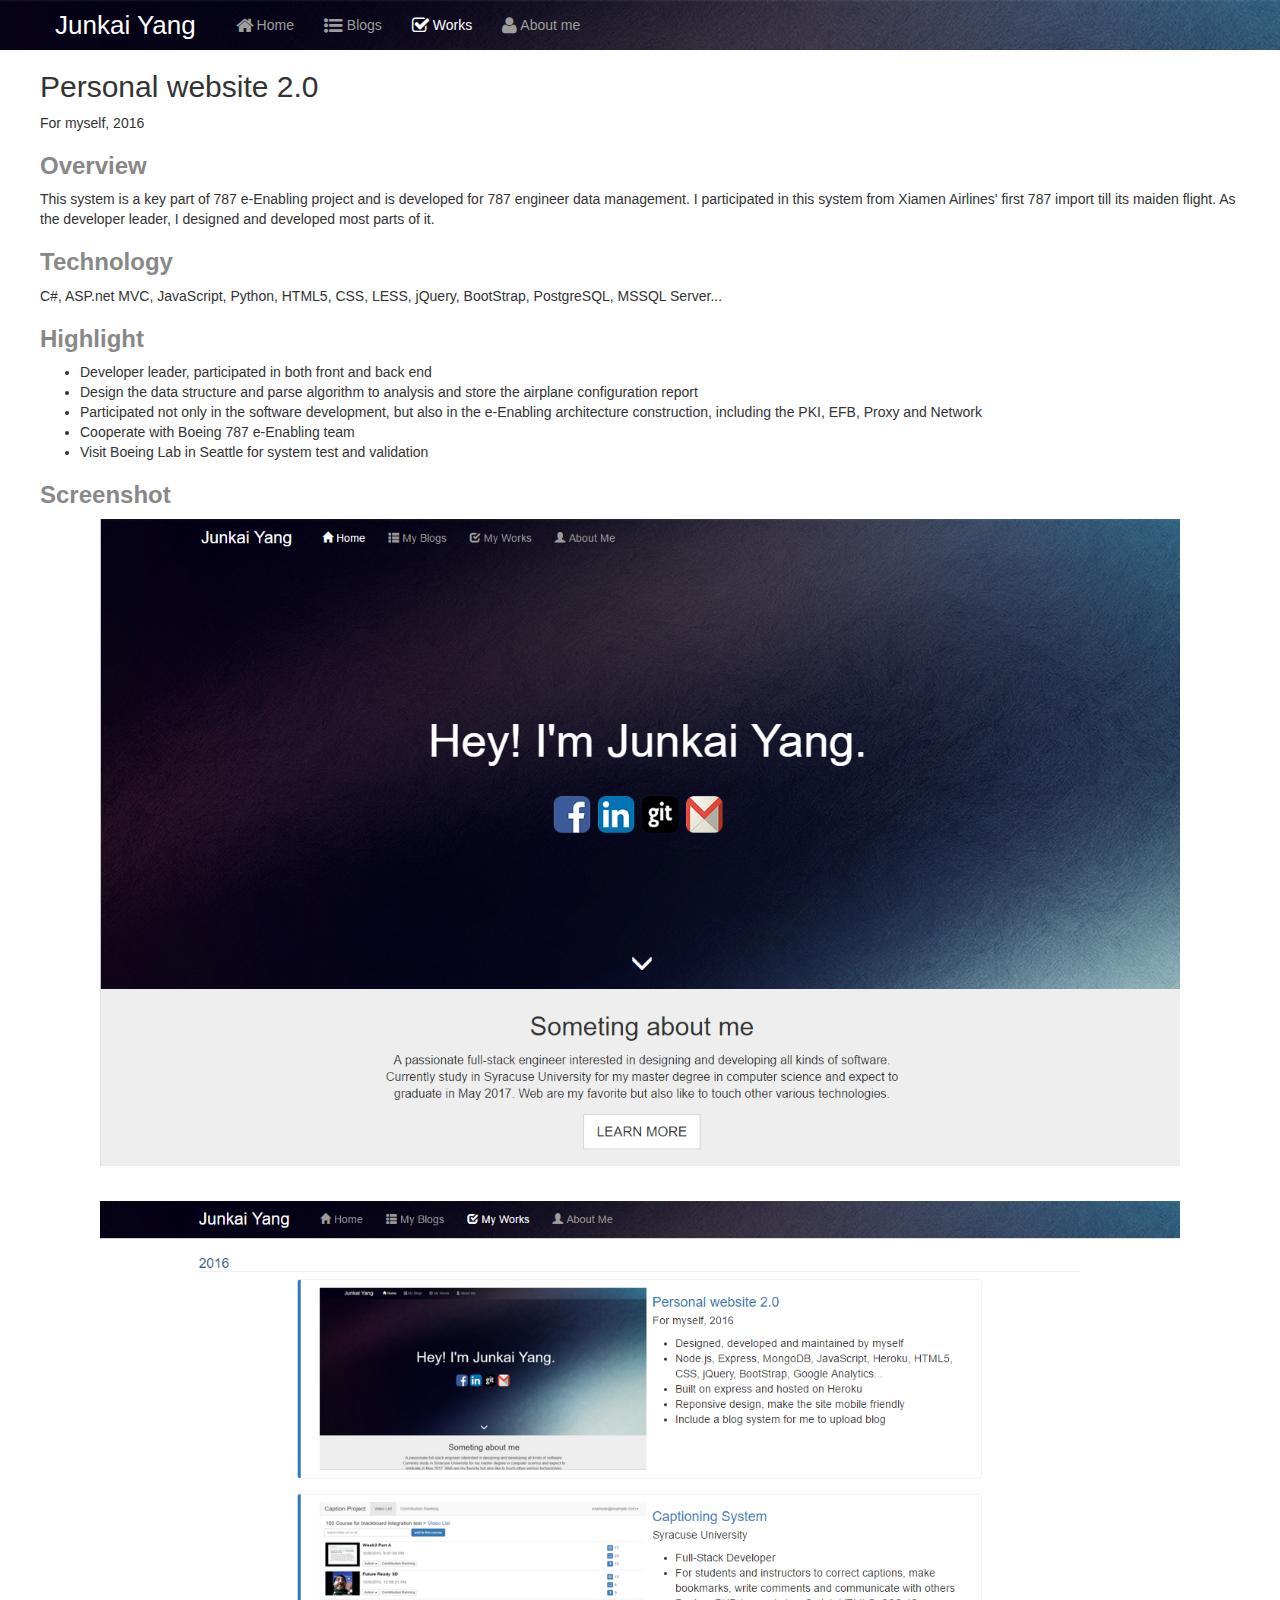
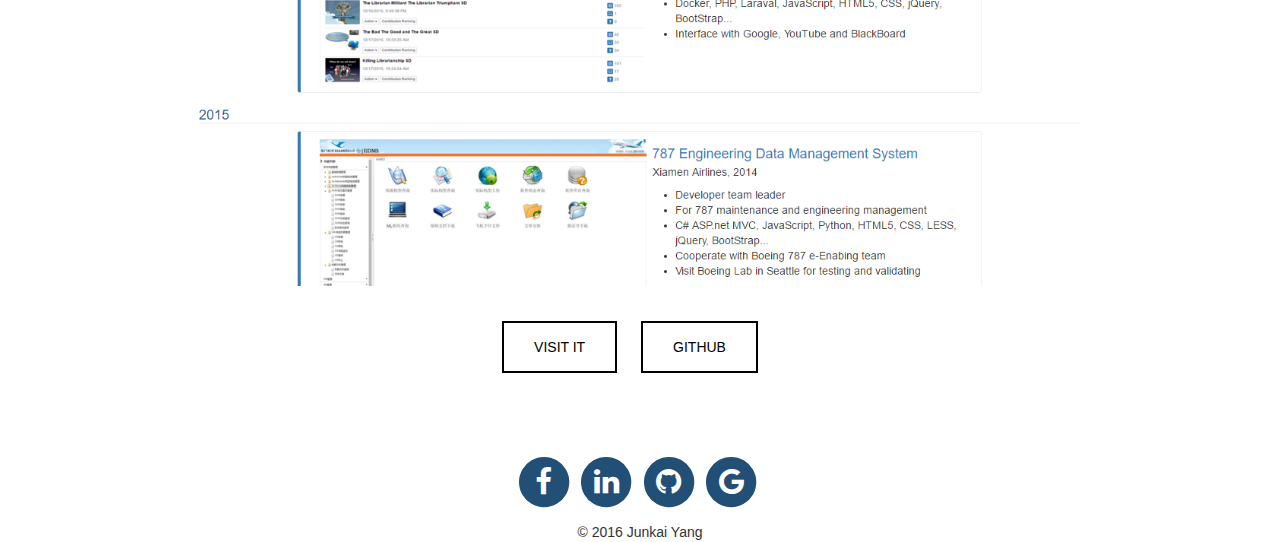
<file: works/personal_website_2.html>
<!DOCTYPE HTML>
<html>
<head>
  <meta charset="utf-8">
  
  <title>Junkai Yang</title>
  <meta name="author" content="Junkai Yang">
  
  
  <meta name="viewport" content="width=device-width, initial-scale=1, maximum-scale=1">

  
  <meta property="og:site_name" content="Junkai Yang"/>

  
    <meta property="og:image" content="undefined"/>
  

  <link href="/favicon.png" rel="icon">
  <link rel="alternate" href="/atom.xml" title="Junkai Yang" type="application/atom+xml">
  <link rel="stylesheet" href="/css/style.css" media="screen" type="text/css">

  <link rel="stylesheet" href="/css/font-awesome.min.css" media="screen" type="text/css">
  <link rel="stylesheet" href="/bootstrap-3.3.6-dist/css/bootstrap.min.css" media="screen" type="text/css">

  <!--[if lt IE 9]><script src="//html5shiv.googlecode.com/svn/trunk/html5.js"></script><![endif]-->
  

</head>


<body>
  <header id="header">
    <nav id="top-nav" class="navbar navbar-default navbar-inverse">
    <div class="container-fluid inner">
        <div class="navbar-header">
            <button type="button" data-toggle="collapse" data-target="#top-nav-items" class="navbar-toggle collapsed"><span class="sr-only"></span><span class="icon-bar"></span><span class="icon-bar"></span><span class="icon-bar"></span>
            </button><a href="#" class="navbar-brand">Junkai Yang</a>
        </div>
        <div id="top-nav-items" class="collapse navbar-collapse">
            <ul class="nav navbar-nav">
                
                  
                  <li class="" >
                    <a href="/">
                    <i class="fa fa-lg fa-home "></i>
                    Home
                    </a>
                  </li>
                
                  
                  <li class="" >
                    <a href="/blogs">
                    <i class="fa fa-lg fa-list-ul "></i>
                    Blogs
                    </a>
                  </li>
                
                  
                  <li class="active" >
                    <a href="/works">
                    <i class="fa fa-lg fa-check-square-o "></i>
                    Works
                    </a>
                  </li>
                
                  
                  <li class="" >
                    <a href="/about">
                    <i class="fa fa-lg fa-user "></i>
                    About me
                    </a>
                  </li>
                
            </ul>
        </div>
    </div>
</nav>
  </header>
  <div id="content" class="inner">
    <div id="main-container">
      

<div id="detail-title">
    <h2>Personal website 2.0</h2>
    <p>For myself, 2016</p>
</div>

<div id="detail-overview">
    <h3 class="section-title">Overview</h3>
    <p>This system is a key part of 787 e-Enabling project and is developed for 787 engineer data management. I participated in this system from Xiamen Airlines' first 787 import till its maiden flight. As the developer leader, I designed and developed most parts of it.</p>
</div>

<div id="detail-technology">
    <h3 class="section-title">Technology</h3>
    <p>C#, ASP.net MVC, JavaScript, Python, HTML5, CSS, LESS, jQuery, BootStrap, PostgreSQL, MSSQL Server...</p>
</div>

<div id="detail-highlight">
    <h3 class="section-title">Highlight</h3>
    <ul>
    
        <li>Developer leader, participated in both front and back end
    
        <li>Design the data structure and parse algorithm to analysis and store the airplane configuration report
    
        <li>Participated not only in the software development, but also in the e-Enabling architecture construction, including the PKI, EFB, Proxy and Network
    
        <li>Cooperate with Boeing 787 e-Enabling team
    
        <li>Visit Boeing Lab in Seattle for system test and validation
    
    </ul>
</div>

<div id="detail-screenshot-wrapper">
    <h3 class="section-title">Screenshot</h3>
    
        <div class="detail-screenshot"><img src="/works/images/personal_website_2/1.png"></div>
    
        <div class="detail-screenshot"><img src="/works/images/personal_website_2/2.png"></div>
    
</div>

<div id="detail-more">
    
    <a class="visit" href="http://www.junkaiyang.com/">VISIT IT</a>
    

    
    <a class="visit" href="https://github.com/cyfloel0516/website">GITHUB</a>
    
</div>
    </div>
  </div>
  <footer id="footer" class="inner">
<div class="footer-wrapper">
  <ul class="social list-inline">
    <li>
    <a href="https://www.facebook.com/profile.php?id=100003043347203&fref=nf&pnref=story" target="_blank">
        <span class="icon-wrapper fa-stack fa-lg">
            <i class="fa fa-circle fa-stack-2x"></i>
            <i class="fa fa-facebook fa-stack-1x fa-inverse"></i>
        </span>
    </a>
    </li>
    <li>
    <a href="https://www.linkedin.com/in/junkai-yang-51468b73" target="_blank">
        <span class="icon-wrapper fa-stack fa-lg">
            <i class="fa fa-circle fa-stack-2x"></i>
            <i class="fa fa-linkedin fa-stack-1x fa-inverse"></i>
        </span>
    </a>
    </li>

    <li>
    <a href="https://github.com/cyfloel0516" target="_blank">
        <span class="icon-wrapper fa-stack fa-lg">
            <i class="fa fa-circle fa-stack-2x"></i>
            <i class="fa fa-github fa-stack-1x fa-inverse"></i>
        </span>
    </a>
    </li>

    <li>
    <a href="mailto:cyfloel0516@gmail.com" target="_blank">
        <span class="icon-wrapper fa-stack fa-lg">
            <i class="fa fa-circle fa-stack-2x"></i>
            <i class="fa fa-google fa-stack-1x fa-inverse"></i>
        </span>
    </a>
    </li>
</ul>
  
  &copy; 2016 Junkai Yang
  
</div></footer>
  <script src="//ajax.googleapis.com/ajax/libs/jquery/2.0.3/jquery.min.js"></script>

<script src="/bootstrap-3.3.6-dist/js/bootstrap.min.js"></script>

<script src="/js/jquery.imagesloaded.min.js"></script>
<script src="/js/gallery.js"></script>




<link rel="stylesheet" href="/fancybox/jquery.fancybox.css" media="screen" type="text/css">
<script src="/fancybox/jquery.fancybox.pack.js"></script>
<script type="text/javascript">
(function($){
  $('.fancybox').fancybox();
})(jQuery);
</script>

</body>
</html>
</file>
<file: css/style.css>
@import url("//fonts.googleapis.com/css?family=Lato:400,400italic");
@font-face {
  font-family: 'FontAwesome';
  font-style: normal;
  font-weight: normal;
  src: url("font/fontawesome-webfont.eot?#iefix") format('embedded-opentype'), url("font/fontawesome-webfont.woff") format('woff'), url("font/fontawesome-webfont.ttf") format('truetype'), url("font/fontawesome-webfont.svg#FontAwesomeRegular") format('svg');
}
.inner {
  width: 1200px;
  margin: 0 auto;
}
@media screen and (max-width: 1260px) {
  .inner {
    width: 100%;
  }
}
#more-wrapper {
  padding-top: 140px;
  padding-bottom: 15px;
}
#more-wrapper .fa {
  font-size: 44px;
  color: #fff;
}
.block-container-gray {
  background-color: #f0f0f0;
}
.content-wrapper {
  padding-top: 40px;
  padding-bottom: 45px;
  text-align: center;
}
.content-wrapper .content-title {
  margin-top: 10px;
}
.content-wrapper .content-text {
  font-size: 16px;
  max-width: 700px;
  margin: auto;
  margin-bottom: 10px;
}
.content-wrapper .content-learn-more a {
  border-radius: 0;
}
#header {
  background: url("../images/background.png") no-repeat center center fixed;
  background-size: cover;
}
#header .navbar-brand {
  color: #fff;
  font-size: 26px;
  margin-right: 10px;
}
#header #contact-info-wrapper {
  padding-top: 180px;
  text-align: center;
}
#header #my-name {
  color: #fff;
  font-size: 60px;
  margin-bottom: 14px;
}
#top-nav {
  background: none;
  border: none;
}
#top-nav li.active a {
  background-color: transparent;
}
.social li {
  padding: 0 !important;
}
.social a {
  color: #224f75;
  font-size: 22px;
  cursor: pointer;
}
.social a:hover {
  color: #285c89;
}
.work {
  max-width: 900px;
  margin: auto !important;
  padding: 10px;
  border: 1px solid #eee;
  border-radius: 4px;
  border-left: 4px solid #337ab7;
  margin-bottom: 20px;
}
.work-wrapper {
  margin-bottom: 10px;
}
.work-image-wrapper,
.work-content-wrapper {
  display: inline-block;
  text-align: left;
  width: 50%;
  vertical-align: top;
}
.work-title {
  font-size: 18px;
  margin-bottom: 4px;
  font-size: 18px;
}
.work-content-wrapper ul {
  padding-left: 30px;
}
.work-image {
  width: 100%;
}
.seemore {
  position: absolute;
  top: 0;
  bottom: 0;
  left: 0;
  right: 0;
  cursor: pointer;
}
.work-image-wrapper:hover .work-image {
  -webkit-filter: brightness(80%);
}
.work-image-wrapper:hover .seemore {
  display: inline-block;
}
.year-wrapper h4 {
  color: #286090;
  border-bottom: 1px solid #eee;
}
#detail-header,
.detail-screenshot {
  margin: 0 auto 35px auto;
  max-width: 1080px;
  width: 100%;
}
#detail-header img,
.detail-screenshot img {
  width: 100%;
  margin: auto;
}
#detail-more {
  margin: auto;
  text-align: center;
  margin-top: 10px;
}
#detail-more .visit {
  display: inline-block;
  color: #000;
  padding: 14px 30px;
  border: 2px solid #000;
  font-size: 14px;
  margin-right: 20px;
}
#detail-more .visit:hover {
  cursor: pointer;
  text-decoration: none;
  background-color: #223752;
  color: #fff;
  border-color: #223752;
}
.footer-wrapper {
  text-align: center;
}
#footer {
  margin-top: 80px;
}
#introduction {
  font-size: 22px;
  color: #555;
  margin-top: 25px;
  margin-bottom: 40px;
}
.content-section {
  margin-bottom: 24px;
}
.record {
  margin-bottom: 36px;
}
.section-title {
  color: #888;
  font-weight: 600;
}
.record-title,
.record-name {
  font-size: 24px;
  color: #337ab7;
  line-height: 24px;
  vertical-align: middle;
}
.record-time {
  margin-right: 26px;
  color: #888;
  font-weight: 600;
}
.record-note {
  color: #333;
  font-size: 16px;
  margin-bottom: 12px;
  margin-left: 1px;
}
.record-text {
  color: #333;
}
.contact-link {
  margin-right: 28px;
}
</file>
